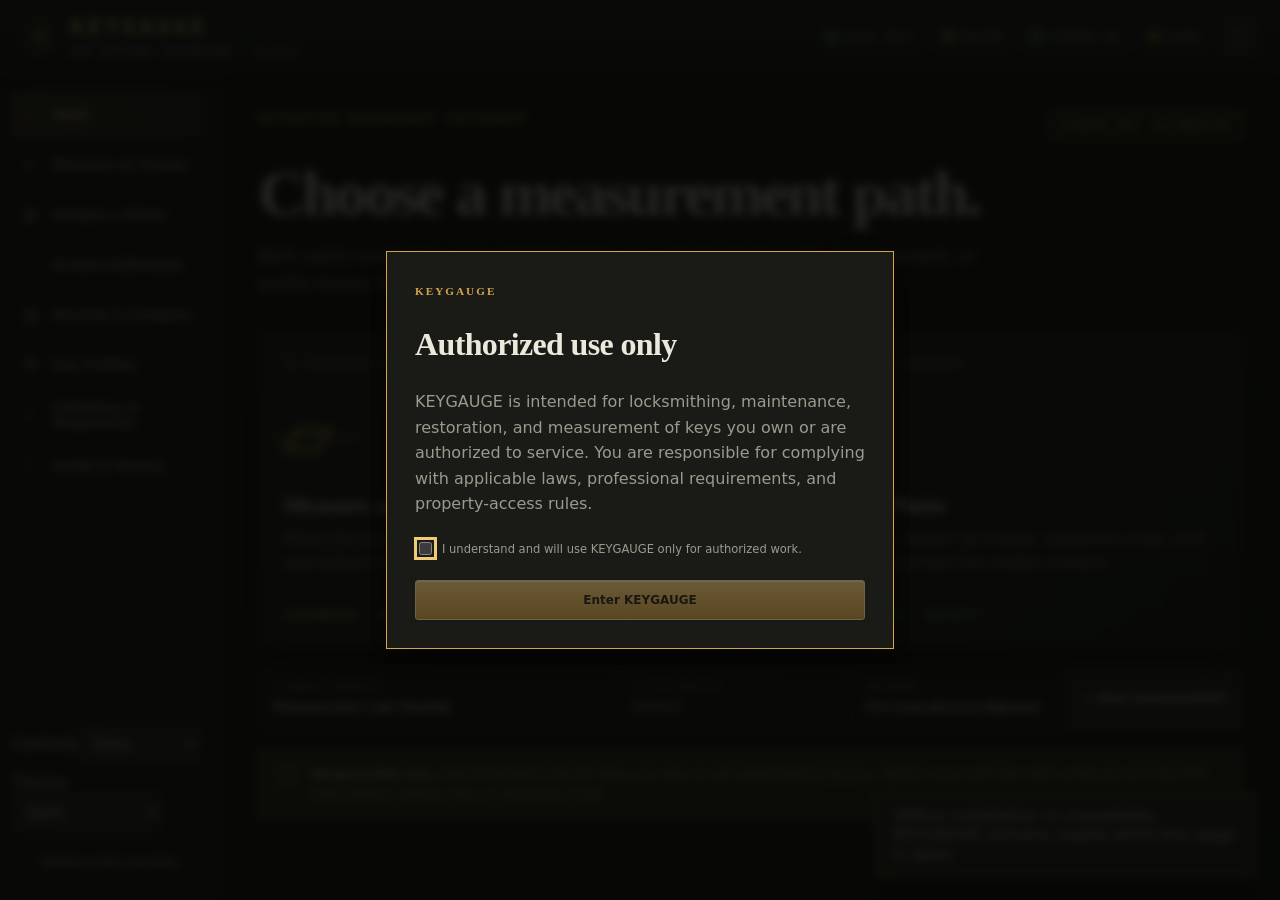
<file: index.html>
<!doctype html>
<html lang="en" data-theme="dark">
<head>
  <meta charset="utf-8">
  <meta name="viewport" content="width=device-width,initial-scale=1,viewport-fit=cover">
  <meta name="theme-color" content="#171815">
  <meta name="description" content="KEYGAUGE is a local-first screen and photo key bitting estimation instrument for authorized locksmithing work.">
  <meta http-equiv="Content-Security-Policy" content="default-src 'self'; img-src 'self' blob: data:; style-src 'self' 'unsafe-inline'; script-src 'self' 'sha256-08jVyhylsB6gFkxpXFRMogYlvplKGdqiu+n1TvbXjAw='; connect-src 'self'; worker-src 'self' blob:; media-src 'self' blob:; object-src 'none'; base-uri 'self'; form-action 'self'">
  <title>KEYGAUGE — Key Bitting Estimator</title>
  <script>window.__KEYGAUGE_BOOTED=false;(()=>{const{pathname}=window.location;const leaf=pathname.slice(pathname.lastIndexOf("/")+1);if(!pathname.endsWith("/")&&!leaf.includes(".")){const directoryUrl=new URL(window.location.href);directoryUrl.pathname+="/";window.location.replace(directoryUrl.href);}})();window.setTimeout(()=>{if(!window.__KEYGAUGE_BOOTED){const boot=document.getElementById("boot-error");if(boot)boot.hidden=false;}},1500);</script>
  <base href="./">
  <link rel="manifest" href="./manifest.webmanifest?v=1.9.3">
  <link rel="icon" href="./icon.svg" type="image/svg+xml">
  <link rel="stylesheet" href="./styles.css?v=1.9.3">
</head>
<body>
  <a class="skip-link" href="#workspace">Skip to workspace</a>
  <header class="instrument-header">
    <button class="mobile-menu icon-button" id="mobile-menu" aria-label="Open navigation" aria-controls="side-rail" aria-expanded="false">☰</button>
    <div class="brand-block">
      <div class="brand-mark" aria-hidden="true"><span></span><span></span><span></span></div>
      <div><strong>KEYGAUGE</strong><small>KEY BITTING ESTIMATOR · v1.9.3</small></div>
    </div>
    <div class="status-cluster">
      <span class="status-lamp safe"><i></i> LOCAL ONLY</span>
      <span class="status-lamp" id="connection-state"><i></i> ONLINE</span>
      <span class="status-lamp safe" id="storage-state"><i></i> STORAGE OK</span>
      <span class="status-lamp" id="autosave-state"><i></i> SAVED</span>
      <button class="icon-button" id="fullscreen-btn" title="Full-screen measurement" aria-label="Enter full screen">⛶</button>
    </div>
  </header>

  <div class="app-shell">
    <nav class="side-rail" id="side-rail" aria-label="KEYGAUGE sections">
      <button class="nav-item active" data-view="home"><span>⌂</span><b>Start</b></button>
      <button class="nav-item" data-view="screen"><span>▱</span><b>Measure on Screen</b></button>
      <button class="nav-item" data-view="photo"><span>◉</span><b>Analyze a Photo</b></button>
      <button class="nav-item" data-view="calibration"><span>↔</span><b>Screen Calibration</b></button>
      <button class="nav-item" data-view="records"><span>▤</span><b>Records & Compare</b></button>
      <button class="nav-item" data-view="profiles"><span>⌘</span><b>Key Profiles</b></button>
      <button class="nav-item" data-view="validation"><span>✓</span><b>Validation & Diagnostics</b></button>
      <button class="nav-item" data-view="help"><span>?</span><b>Guide & Privacy</b></button>
      <div class="rail-footer">
        <div class="field inline"><label for="mode-select">Controls</label><select id="mode-select"><option value="easy">Easy</option><option value="advanced">Advanced</option></select></div>
        <div class="field inline"><label for="theme-select">Theme</label><select id="theme-select"><option value="dark">Dark</option><option value="light">Light</option><option value="contrast">High contrast</option></select></div>
        <button class="subtle-button" id="restore-session">Restore last session</button>
      </div>
    </nav>

    <main id="workspace" class="workspace" tabindex="-1">
      <div class="system-banner storage-banner hidden" id="storage-warning" role="alert"><div><strong>LOCAL SAVE ATTENTION</strong><span id="storage-warning-text"></span></div><button class="secondary-button" id="storage-export-backup">Export project backup</button></div>
      <div class="system-banner update-banner hidden" id="update-banner" role="status"><div><strong>KEYGAUGE UPDATE READY</strong><span>A complete new offline version is available.</span></div><button class="primary-button" id="apply-update">Update and reload</button><button class="subtle-button" id="dismiss-update">Later</button></div>
      <div class="sr-only" id="view-announcer" role="status" aria-live="polite"></div>
      <section class="view active" id="view-home" aria-labelledby="home-title">
        <div class="eyebrow"><span>AUTHORIZED MEASUREMENT INSTRUMENT</span><span id="calibration-chip" class="chip warn">SCREEN NOT CALIBRATED</span></div>
        <h1 id="home-title">Choose a measurement path.</h1>
        <p class="lede">Both paths create the same editable bitting record. No photograph, measurement, or profile leaves this device.</p>
        <div class="entry-grid">
          <button class="entry-card brass" data-go="screen">
            <span class="entry-index">01 / PHYSICAL ALIGNMENT</span>
            <span class="entry-icon">▱<i></i></span>
            <strong>Measure on Screen</strong>
            <span>Place the physical key against a calibrated screen and adjust the cut guides.</span>
            <em>CALIBRATE → ALIGN → MEASURE <b>→</b></em>
          </button>
          <button class="entry-card green" data-go="photo">
            <span class="entry-index">02 / LOCAL IMAGE ANALYSIS</span>
            <span class="entry-icon">◉<i></i></span>
            <strong>Analyze a Photo</strong>
            <span>Photograph or import an image, establish scale, and estimate bitting from the visible contour.</span>
            <em>CAPTURE → SCALE → DETECT <b>→</b></em>
          </button>
        </div>
        <div class="home-readout">
          <div><small>CURRENT PROFILE</small><strong id="home-profile">Demonstration 5-pin Shoulder</strong></div>
          <div><small>ACTIVE RESULT</small><strong id="home-result">— — — — —</strong></div>
          <div><small>METHOD</small><strong id="home-method">Not measured</strong></div>
          <button class="secondary-button" id="new-measurement">＋ New measurement</button>
        </div>
        <div class="notice compact"><span>!</span><p><strong>Responsible use.</strong> Use KEYGAUGE only for keys you own or are authorized to service. Verify every estimate with professional locksmith tools before cutting a key or servicing a lock.</p></div>
      </section>

      <section class="view" id="view-calibration" aria-labelledby="cal-title">
        <div class="section-heading"><div><span class="kicker">SCREEN CALIBRATION</span><h2 id="cal-title">Establish physical scale</h2></div><span class="status-lamp" id="cal-status"><i></i> NOT CALIBRATED</span></div>
        <div class="two-column calibration-layout">
          <div class="panel controls-panel">
            <h3>1. Choose a reference</h3>
            <div class="segmented" role="group" aria-label="Calibration reference">
              <button class="active" data-calref="card">ID card</button><button data-calref="quarter">US quarter</button><button data-calref="custom">Custom</button>
            </div>
            <div class="field-row custom-cal hidden" id="custom-cal-fields">
              <label>Width <span><input id="custom-cal-width" type="number" value="50" min="5" step="0.01"> mm</span></label>
              <label>Height <span><input id="custom-cal-height" type="number" value="30" min="5" step="0.01"> mm</span></label>
            </div>
            <h3>2. Match the object</h3>
            <p>Place the object against the screen, then adjust width and height until the outline matches exactly.</p>
            <label class="range-field"><span>Horizontal size <output id="cal-width-output">324 px</output></span><input id="cal-width" type="range" min="100" max="900" value="324"></label>
            <label class="range-field"><span>Vertical size <output id="cal-height-output">204 px</output></span><input id="cal-height" type="range" min="80" max="600" value="204"></label>
            <div class="button-row"><button class="primary-button" id="save-calibration">Save calibration</button><button class="secondary-button" id="reset-calibration">Recalibrate</button></div>
            <div class="metric-grid">
              <div><small>HORIZONTAL SCALE</small><strong id="cal-x-factor">—</strong><span>mm / CSS px</span></div>
              <div><small>VERTICAL SCALE</small><strong id="cal-y-factor">—</strong><span>mm / CSS px</span></div>
              <div><small>CONFIDENCE</small><strong id="cal-confidence">Not set</strong></div>
              <div><small>DEVICE PIXEL RATIO</small><strong id="cal-dpr">—</strong></div>
            </div>
          </div>
          <div class="panel calibration-stage">
            <div class="engraved-label">PHYSICAL REFERENCE OUTLINE · PLACE OBJECT HERE</div>
            <div class="reference-outline card-shape" id="reference-outline"><span>85.60 × 53.98 mm</span></div>
            <div class="verification-ruler" id="verification-ruler"><span>0</span><i></i><i></i><i></i><i></i><i></i><i></i><i></i><i></i><i></i><span>10 mm</span></div>
            <p class="stage-help">Use full screen and browser zoom at 100%. Calibration remains an estimate affected by the reference object and visual matching.</p>
          </div>
        </div>
      </section>

      <section class="view measurement-view" id="view-screen" aria-labelledby="screen-title">
        <div class="section-heading"><div><span class="kicker">MEASURE ON SCREEN</span><h2 id="screen-title">Align the physical key</h2></div><div class="header-actions"><button class="secondary-button" data-go="calibration">Calibrate screen</button><button class="primary-button" id="save-screen-record">Save record</button></div></div>
        <div class="instructions-strip">
          <strong>To measure your key</strong><ol><li>Place the key on top of the screen.</li><li>Use the contour to align your key.</li><li>Adjust each cut’s depth until the guides match. It is easier if you look with one eye closed.</li></ol>
        </div>
        <div class="notice scratch"><span>!</span><p><strong>Protect the display.</strong> Use only light contact. Consider a thin transparent screen protector.</p></div>
        <div class="setup-bar">
          <label>Key-system profile<select class="profile-select"></select></label>
          <label>Orientation<select id="screen-orientation"><option value="ltr">Left to right</option><option value="rtl">Right to left</option></select></label>
          <label>Alignment<select id="screen-alignment"><option value="shoulder">Shoulder stop</option><option value="tip">Tip stop</option></select></label>
          <button class="toggle-button" id="lock-alignment" aria-pressed="false">◇ Alignment unlocked</button>
          <button class="secondary-button" id="reset-screen">Reset</button>
        </div>
        <div class="calibration-warning" id="screen-cal-warning">Screen geometry is uncalibrated. Results will be labeled uncalibrated. <button data-go="calibration">Calibrate now</button></div>
        <div class="measurement-grid">
          <div class="measurement-column">
            <div class="panel blade-stage" id="blade-stage">
              <div class="stage-toolbar"><span>TRUE-SCALE CONTOUR</span><label><input id="screen-high-contrast" type="checkbox"> High contrast</label><button id="screen-pan-left" aria-label="Pan left">←</button><button id="screen-pan-right" aria-label="Pan right">→</button></div>
              <svg id="blade-svg" role="img" aria-label="Calibrated key blade measurement contour"></svg>
              <div class="magnifier" id="screen-magnifier"><small>MAGNIFIED CUT</small><canvas width="240" height="120"></canvas></div>
            </div>
            <div class="advanced-only panel compact-controls">
              <label>Rotation <span><input id="screen-rotation" type="range" min="-8" max="8" step="0.1" value="0"><output>0.0°</output></span></label>
              <label>Horizontal offset <span><input id="screen-offset-x" type="range" min="-40" max="40" value="0"><output>0 px</output></span></label>
              <label>Vertical offset <span><input id="screen-offset-y" type="range" min="-40" max="40" value="0"><output>0 px</output></span></label>
              <label>Line thickness <span><input id="overlay-thickness" type="range" min="1" max="8" value="3"><output>3 px</output></span></label>
              <label>Overlay opacity <span><input id="overlay-opacity" type="range" min="20" max="100" value="90"><output>90%</output></span></label>
              <label>Overlay color <input id="overlay-color" type="color" value="#d9a84e"></label>
            </div>
            <div class="panel cut-controls"><div class="cut-controls-head"><h3>Cut-depth controls</h3><div><label class="check"><input id="snap-depths" type="checkbox" checked> Snap to valid depths</label><button class="subtle-button" id="all-cuts-down">All −</button><button class="subtle-button" id="all-cuts-up">All ＋</button><button class="subtle-button" id="reverse-bitting">Reverse order</button><button class="subtle-button" id="reset-cuts">Reset cuts</button></div></div><div id="cut-slider-list" class="cut-slider-list"></div></div>
          </div>
          <aside class="results-panel panel" id="screen-results"></aside>
        </div>
      </section>

      <section class="view measurement-view" id="view-photo" aria-labelledby="photo-title">
        <div class="section-heading"><div><span class="kicker">ANALYZE A PHOTO</span><h2 id="photo-title">Estimate from a visible contour</h2></div><span class="status-lamp safe"><i></i> LOCAL IMAGE PROCESSING</span></div>
        <div class="photo-workflow" aria-label="Photo analysis workflow"><span class="active">Capture</span><span>Scale</span><span>Correct</span><span>Align</span><span>Detect</span><span>Verify</span><span>Export</span></div>
        <div class="photo-instructions panel" id="photo-instructions">
          <div><h3>To photograph your key</h3><ol><li>Place the key on a flat, contrasting surface.</li><li>Place a ruler, reference card, or calibration marker beside it.</li><li>Keep the key and reference object in the same flat plane.</li><li>Position the camera directly above the key.</li><li>Make sure the complete blade, shoulder, and tip are visible.</li><li>Avoid shadows, glare, blur, and angled photographs.</li></ol></div>
          <div class="photo-actions"><button class="primary-button" id="take-photo">◉ Take Photo</button><button class="secondary-button" id="choose-photo">Choose Image</button><button class="secondary-button" id="print-marker">Print calibration marker</button><small>JPEG, PNG, or WebP · paste or drag and drop also supported</small></div>
          <input id="camera-input" type="file" accept="image/jpeg,image/png,image/webp" capture="environment" hidden>
          <input id="photo-input" type="file" accept="image/jpeg,image/png,image/webp" hidden>
        </div>
        <blockquote>Photo measurements are estimates. Perspective, shadows, wear, image resolution, and an inaccurate scale reference can affect the result. Verify the bitting with professional locksmith tools before cutting or servicing a lock.</blockquote>
        <div class="photo-workspace hidden" id="photo-workspace">
          <div class="photo-main">
            <div class="photo-toolbar panel">
              <button id="replace-photo">Replace</button><button id="rotate-left">↶ Rotate</button><button id="mirror-photo">⇋ Mirror</button><button id="crop-photo">Set blade crop</button><button id="apply-crop">Apply crop</button><button id="reset-crop">Reset crop</button><button id="full-photo">Full resolution</button><button id="restore-photo">Restore original</button>
              <label>Exposure <input id="photo-exposure" type="range" min="-80" max="80" value="0"></label>
              <label>Contrast <input id="photo-contrast" type="range" min="40" max="220" value="110"></label>
              <label>Edge visibility <input id="photo-edge" type="range" min="0" max="100" value="30"></label>
            </div>
            <div class="photo-canvas-wrap panel" id="photo-dropzone" tabindex="0" aria-label="Photo analysis canvas. Drop or paste an image here.">
              <canvas id="photo-canvas" tabindex="0" aria-label="Key photograph with editable measurement overlay. Select a handle with pointer, then use arrow keys for fine adjustment."></canvas>
              <div class="drop-message">Drop a key image here</div>
              <div class="inspection-loupe" id="inspection-loupe"><canvas width="220" height="160"></canvas><span>8× inspection</span></div>
            </div>
            <div class="geometry-strip panel" aria-live="polite"><div><small>COORDINATE SPACE</small><strong id="geometry-space">SOURCE</strong></div><div><small>ANALYSIS SIZE</small><strong id="geometry-size">—</strong></div><div><small>POINTER — ANALYSIS</small><strong id="analysis-coordinate">—</strong></div><div><small>POINTER — SOURCE</small><strong id="source-coordinate">—</strong></div><div><small>PHYSICAL</small><strong id="physical-coordinate">UNCALIBRATED</strong></div></div>
            <div class="layer-toggles panel"><label><input type="checkbox" id="layer-photo" checked> Photograph</label><label><input type="checkbox" id="layer-mask"> Blade mask</label><label><input type="checkbox" id="layer-top-edge" checked> Top edge</label><label><input type="checkbox" id="layer-bottom-edge" checked> Bottom edge</label><label><input type="checkbox" id="layer-edge" checked> Cut points</label><label><input type="checkbox" id="layer-reconstruction" checked> Reconstructed contour</label><label>Color <input id="photo-overlay-color" type="color" value="#75f0b1"></label><label>Thickness <input id="photo-overlay-width" type="range" min="1" max="8" value="3"></label><label>Opacity <input id="photo-overlay-opacity" type="range" min="10" max="100" value="90"></label></div>
          </div>
          <aside class="photo-side">
            <div class="panel photo-step" data-photo-step="scale">
              <span class="step-number">01</span><h3>Scale reference</h3>
              <label>Reference<select id="photo-scale-method"><option value="card">ID card width — 85.60 mm</option><option value="quarter">US quarter — 24.26 mm</option><option value="ruler">Visible metric ruler</option><option value="marker">KEYGAUGE marker — 100 mm</option><option value="custom">Custom dimension</option><option value="profile">Known profile dimension (lower confidence)</option></select></label>
              <label>Known distance <span><input id="photo-known-distance" type="number" value="85.60" min="1" step="0.01"> mm</span></label>
              <p>Drag the two round scale points over the known distance.</p>
              <div class="readout"><small>IMAGE SCALE</small><strong id="photo-ppm">Uncalibrated</strong><span id="photo-scale-quality">Set both points</span></div>
              <button class="secondary-button wide" id="set-scale">Accept image scale</button>
            </div>
            <div class="panel photo-step" data-photo-step="correct">
              <span class="step-number">02</span><h3>Perspective & rotation</h3>
              <p>Place the four square handles around the reference object.</p>
              <div class="button-row"><button class="secondary-button" id="detect-marker">Detect marker</button><button class="secondary-button" id="apply-correction">Accept correction</button><button class="subtle-button" id="reject-correction">Reject</button></div>
              <label>Horizontal scale <input id="perspective-x" type="range" min="70" max="130" value="100"></label>
              <label>Vertical scale <input id="perspective-y" type="range" min="70" max="130" value="100"></label>
              <label>Keystone <input id="perspective-skew" type="range" min="-20" max="20" value="0"></label>
              <div class="correction-progress hidden" id="correction-progress"><label for="correction-meter">RECTIFYING LOCALLY</label><progress id="correction-meter" max="100" value="0"></progress><output id="correction-output">0%</output></div>
              <div class="perspective-previews"><figure><canvas id="source-preview" width="180" height="110"></canvas><figcaption>Original geometry</figcaption></figure><figure><canvas id="corrected-preview" width="180" height="110"></canvas><figcaption>Corrected geometry</figcaption></figure></div>
              <div class="readout marker-readout" id="marker-readout"><small>MARKER DETECTION</small><strong>Not run</strong><span>Use Detect marker for a local corner-target search.</span></div>
              <div class="marker-corners" id="marker-corners" aria-label="Marker corner confidence"></div>
              <div class="readout geometry-quality"><small>CORRECTION RESIDUAL</small><strong id="correction-residual">Not applied</strong><span id="correction-detail">Four-corner projective transform</span></div>
              <div class="readout preflight-readout"><small>IMAGE QUALITY PREFLIGHT</small><strong id="preflight-verdict">Not checked</strong><span id="preflight-detail">Load an image or run the preflight.</span></div>
              <button class="subtle-button wide" id="run-preflight">Re-run image preflight</button>
              <div class="quality-list" id="photo-quality-list"></div>
            </div>
            <div class="panel photo-step" data-photo-step="align">
              <span class="step-number">03</span><h3>Align & detect</h3>
              <label>Key profile<select class="profile-select"></select></label>
              <label>Reference<select id="photo-alignment"><option value="shoulder">Shoulder</option><option value="tip">Tip</option></select></label>
              <label>Segmentation polarity<select id="segmentation-polarity"><option value="auto">Auto — light or dark key</option><option value="dark">Dark key on light surface</option><option value="light">Light key on dark surface</option></select></label>
              <label>Sensitivity <input id="segmentation-sensitivity" type="range" min="-60" max="60" value="0"></label>
              <label>Mask cleanup <input id="segmentation-cleanup" type="range" min="0" max="3" value="1"></label>
              <button class="secondary-button wide" id="segment-blade">Segment blade</button>
              <div class="readout" id="segmentation-readout"><small>BLADE SEGMENTATION</small><strong>Not run</strong><span>Choose polarity or Auto, then segment the blade.</span></div>
              <label>Bitted edge<select id="photo-edge-side"><option value="top">Top edge</option><option value="bottom">Opposite / bottom edge</option><option value="both">Both edges — double-sided</option></select></label>
              <div class="button-row"><button class="primary-button" id="detect-contour">Detect selected edge</button><button class="secondary-button" id="detect-both">Analyze both</button></div>
              <button class="subtle-button wide" id="reverse-photo">Reverse bitting order</button>
              <div class="grid-nudges" aria-label="Measurement grid adjustments"><button data-grid-dx="-1" aria-label="Move measurement grid left">←</button><button data-grid-dy="-1" aria-label="Move measurement grid up">↑</button><button data-grid-dy="1" aria-label="Move measurement grid down">↓</button><button data-grid-dx="1" aria-label="Move measurement grid right">→</button><button data-grid-rotate="-0.25" aria-label="Rotate measurement grid counterclockwise">↶ 0.25°</button><button data-grid-rotate="0.25" aria-label="Rotate measurement grid clockwise">↷ 0.25°</button></div>
              <p>Drag the diamond reference, baseline ends, or any cut point to correct the estimate. Alignment changes are recalculated without discarding prior cut values.</p>
              <div class="button-row"><button class="subtle-button" id="photo-undo">↶ Undo</button><button class="subtle-button" id="photo-redo">↷ Redo</button></div>
            </div>
          </aside>
        </div>
        <div class="photo-results hidden" id="photo-results-wrap">
          <div class="panel" id="photo-results"></div>
          <div class="panel"><div class="cut-controls-head"><h3>Verify every cut</h3><span>Automatic detection is an editable starting point.</span></div><div class="verification-strip" id="verification-strip"><div><small>VERIFICATION</small><strong id="verification-percent">0%</strong></div><progress id="verification-progress" max="100" value="0"></progress><span id="verification-detail">No cuts reviewed</span><button class="subtle-button" id="accept-readable">Accept readable</button><button class="subtle-button" id="reset-verification">Reset review</button></div><div class="verification-controls"><label class="check"><input type="checkbox" id="protect-accepted" checked> Protect accepted cuts from accidental edits</label><label class="check"><input type="checkbox" id="ack-verification-warnings"> I reviewed and acknowledge unresolved warnings</label><label>Verification session note<input id="verification-session-note" maxlength="240" placeholder="Optional note about this review session"></label><button class="primary-button" id="finalize-verification">Finalize verification</button><button class="subtle-button" id="reopen-verification" disabled>Reopen</button></div><ul class="verification-readiness" id="verification-readiness"><li>Complete a photo analysis to evaluate readiness.</li></ul><div id="photo-cut-table" class="table-wrap"></div><details class="verification-log-panel"><summary>Decision history · <span id="verification-log-count">0 events</span></summary><div class="verification-log" id="verification-log"></div></details><div class="button-row"><button class="primary-button" id="save-photo-record">Save photo-derived record</button><button class="secondary-button" id="compare-methods">Compare with on-screen result</button><button class="secondary-button" id="export-sanitized-image">Export sanitized blade image</button><label class="check"><input type="checkbox" id="delete-photo-after" checked> Delete Photo After Measurement</label><button class="danger-button" id="delete-photo">Permanently delete photo</button></div><p class="privacy-caption">Sanitized image export requires an accepted blade crop, re-encodes pixels as Portable Network Graphics (PNG), and excludes Exchangeable Image File Format (EXIF) metadata.</p></div>
        </div>
        <div class="panel method-comparison hidden" id="method-comparison"><div class="cut-controls-head"><div><span class="kicker">METHOD COMPARISON</span><h3>Photo analysis versus on-screen measurement</h3></div><button class="subtle-button" id="close-method-comparison">Close</button></div><div id="method-comparison-summary"></div><div class="table-wrap" id="method-comparison-table"></div><div class="button-row"><button class="primary-button" id="save-combined-record">Save confidence-weighted combined record</button></div></div>
      </section>

      <section class="view" id="view-records" aria-labelledby="records-title">
        <div class="section-heading"><div><span class="kicker">LOCAL RECORDS</span><h2 id="records-title">Review and compare measurements</h2></div><div class="header-actions"><button class="secondary-button" id="export-project">Export project JSON</button><button class="secondary-button" id="import-project">Import project</button><input type="file" id="import-project-file" accept="application/json" hidden></div></div>
        <div class="panel record-editor"><div class="record-editor-head"><div><span class="kicker">EDITABLE RECORD</span><h3>Current measurement record</h3></div><span class="status-lamp safe" id="record-editor-state"><i></i> EDITOR SAVED</span></div><label>Record name<input id="record-name" value="Untitled key measurement"></label><label>Measurement method<select id="record-method"><option value="screen">On-screen physical alignment</option><option value="photo">Photo analysis</option><option value="combined">Combination of both methods</option><option value="manual">Manual entry</option></select></label><label>Manual bitting<input id="manual-bitting" placeholder="Example: 3-2-4-1-5"></label><label>Asset or job reference<input id="record-reference" placeholder="Optional local reference"></label><label>Anonymized identifier<input id="record-anonymous-id" placeholder="Example: ASSET-014"></label><label>Tags<input id="record-tags" placeholder="inspection, training, revisit"></label><label class="notes-field">Notes<textarea id="record-notes" rows="2" placeholder="Measurement notes; avoid addresses or access-control details."></textarea></label><button class="primary-button" id="manual-save">Save current record</button></div>
        <div class="panel records-workbench"><div class="cut-controls-head"><div><span class="kicker">RECORD WORKBENCH</span><h3>Find, organize, compare, and restore</h3></div><span id="record-count" class="status-lamp"><i></i> 0 RECORDS</span></div><div class="record-filters"><label>Search<input id="record-search" type="search" placeholder="Name, bitting, profile, tag, or reference"></label><label>Method<select id="record-filter-method"><option value="all">All methods</option><option value="photo">Photo analysis</option><option value="screen">On-screen</option><option value="combination">Combined</option><option value="manual">Manual</option></select></label><label>Verification<select id="record-filter-status"><option value="all">All states</option><option value="finalized">Finalized</option><option value="draft">Draft / other</option></select></label><label>Required tags<input id="record-filter-tags" placeholder="Comma-separated"></label><label>Sort<select id="record-sort"><option value="updated-desc">Newest updated</option><option value="updated-asc">Oldest updated</option><option value="name-asc">Name A–Z</option><option value="name-desc">Name Z–A</option><option value="profile-asc">Profile A–Z</option></select></label></div><div class="saved-view-bar"><label>Saved view<select id="saved-view-select"><option value="">Current filters</option></select></label><button class="secondary-button" id="save-record-view">Save view</button><button class="subtle-button" id="delete-record-view">Delete view</button><button class="secondary-button" id="export-records-archive">Archive records</button><button class="secondary-button" id="import-records-archive">Restore archive</button><input id="records-archive-file" type="file" accept="application/json" hidden></div><div id="records-list" class="records-list"></div></div>
        <div class="panel"><div class="cut-controls-head"><div><span class="kicker">MULTI-RECORD COMPARISON</span><h3>Compare two or more measurements</h3></div><span class="selection-count" id="compare-selection-count" aria-live="polite">0 selected</span></div><p class="privacy-caption">Select records with the checkboxes in the workbench or with the list below. Comparisons require the same key-system profile.</p><div class="table-actions"><label class="compare-picker">Measurements<select id="compare-records" multiple size="5" aria-label="Select two or more records to compare"></select></label><button class="secondary-button" id="run-compare">Compare selected</button><button class="secondary-button" id="clear-comparison">Clear selection</button><button class="secondary-button" id="export-csv">Export selected CSV</button><button class="secondary-button" id="copy-bitting">Copy first bitting</button></div><div id="comparison-output" aria-live="polite"></div></div>
        <div class="panel report-builder" id="report-builder"><div class="cut-controls-head"><div><span class="kicker">PROFESSIONAL REPORT</span><h3>Measurement evidence and verification history</h3></div><span class="status-lamp safe"><i></i> PHOTO EXCLUDED</span></div><div class="report-controls"><label>Record<select id="report-record"></select></label><button class="secondary-button" id="preview-report">Refresh preview</button><button class="secondary-button" id="download-report">Download standalone report</button><button class="primary-button" id="print-report">Print / Save PDF</button></div><p class="privacy-caption">Reports distinguish drafts from finalized verification, preserve decision reasons and notes, and include calibration, perspective, confidence, ambiguity, unreadable-position, and profile-rule evidence. Source photographs are excluded.</p><div class="report-preview" id="report-preview"><p class="lede">Save a measurement record to generate a report.</p></div></div>
        <div class="panel worksheet-builder"><div class="cut-controls-head"><div><span class="kicker">PRINTABLE WORKSHEETS</span><h3>Field forms and scale checks</h3></div><span class="status-lamp"><i></i> PRINT AT 100%</span></div><div class="worksheet-options"><label class="check"><input type="checkbox" value="calibration" checked> Screen calibration worksheet</label><label class="check"><input type="checkbox" value="photo" checked> Photo checklist</label><label class="check"><input type="checkbox" value="measurement" checked> Blank bitting form</label><label class="check"><input type="checkbox" value="rulers" checked> Verification rulers</label></div><div class="button-row"><button class="secondary-button" id="download-worksheets">Download worksheets</button><button class="primary-button" id="print-worksheets">Print worksheets</button><button class="secondary-button" id="worksheet-marker">Open calibration marker</button></div><p class="privacy-caption">Print at 100 percent with page fitting disabled. Verify every printed dimension before relying on a worksheet or ruler.</p></div>
        <div class="panel recovery-builder"><div class="cut-controls-head"><div><span class="kicker">RECOVERY CHECKPOINTS</span><h3>Compact local project restore points</h3></div><div class="button-row"><button class="secondary-button" id="create-recovery-point">Create checkpoint</button><button class="danger-button" id="clear-recovery-points">Delete all checkpoints</button></div></div><p class="privacy-caption">KEYGAUGE keeps up to five deduplicated checkpoints within a storage budget. Each checkpoint retains the current record state and the three most recent record revisions.</p><div id="recovery-list" class="recovery-list"></div></div>
      </section>

      <section class="view" id="view-profiles" aria-labelledby="profiles-title">
        <div class="section-heading"><div><span class="kicker">KEY-SYSTEM PROFILES</span><h2 id="profiles-title">Profile dimensions and rules</h2></div><div class="header-actions"><button class="secondary-button" id="export-profiles">Export profiles</button><button class="secondary-button" id="import-profiles">Import profiles</button><input type="file" id="import-profiles-file" accept="application/json" hidden><button class="primary-button" id="duplicate-profile">Duplicate selected</button></div></div>
        <div class="notice"><span>i</span><p>Bundled profiles are explicitly <strong>demonstration data</strong> and are not manufacturer specifications. Enter verified dimensions from an authorized source before professional use.</p></div>
        <div class="profile-layout"><div class="panel" id="profile-list"></div><form class="panel profile-form" id="profile-form"><div class="form-grid"><label>Profile name<input name="name" required></label><label>Manufacturer<input name="manufacturer"></label><label>Compatible blanks<input name="blanks"></label><label>Cut positions<input name="cutCount" type="number" min="1" max="14"></label><label>First-cut distance (mm)<input name="firstCut" type="number" step="0.01"></label><label>Spacing (mm)<input name="spacing" type="number" step="0.01"></label><label>Stop method<select name="stop"><option value="shoulder">Shoulder</option><option value="tip">Tip</option></select></label><label>Tolerance (mm)<input name="tolerance" type="number" step="0.01"></label><label>Depth map (code:mm, one per line)<textarea name="depthText" rows="6"></textarea></label><label>Revision date<input name="revision" type="date"></label><label class="span-2">Profile source<input name="source" placeholder="Document, gauge, or other authorized source"></label><label class="span-2">Notes<textarea name="notes" rows="3"></textarea></label></div><div class="button-row"><button class="primary-button" type="submit">Save profile</button><button class="secondary-button" type="button" id="new-profile">New custom profile</button></div></form></div>
      </section>

      <section class="view" id="view-validation" aria-labelledby="validation-title">
        <div class="section-heading"><div><span class="kicker">RELEASE VALIDATION</span><h2 id="validation-title">Validate this browser and installation</h2></div><span class="status-lamp" id="validation-status"><i></i> NOT RUN</span></div>
        <div class="notice"><span>i</span><p><strong>Local synthetic checks.</strong> This workbench validates deterministic scale, perspective, coordinate, depth-code, privacy, and browser-capability behavior without reading saved records or photographs. It does not certify real-world bitting accuracy.</p></div>
        <div class="validation-actions"><button class="primary-button" id="run-validation">Run local validation</button><button class="secondary-button" id="run-performance">Run performance check</button><button class="secondary-button" id="download-diagnostics">Download privacy-safe diagnostics</button><button class="secondary-button" id="open-validation-sheet">Open print verification sheet</button></div>
        <div class="validation-summary" aria-live="polite">
          <div><small>GOLDEN CHECKS</small><strong id="validation-checks">—</strong></div>
          <div><small>BROWSER CAPABILITIES</small><strong id="validation-browser">—</strong></div>
          <div><small>PERFORMANCE</small><strong id="validation-performance">—</strong></div>
          <div><small>PRIVACY SCRUB</small><strong id="validation-privacy">—</strong></div>
        </div>
        <div class="validation-grid">
          <article class="panel"><div class="cut-controls-head"><div><span class="kicker">DETERMINISTIC CORPUS</span><h3>Measurement checks</h3></div></div><div id="validation-results" class="validation-list"><p>Run local validation to check the bundled golden fixture.</p></div></article>
          <article class="panel"><div class="cut-controls-head"><div><span class="kicker">CURRENT BROWSER</span><h3>Capability checks</h3></div></div><div id="capability-results" class="validation-list"><p>Capabilities are evaluated without requesting camera permission.</p></div></article>
          <article class="panel"><div class="cut-controls-head"><div><span class="kicker">SYNTHETIC RASTER</span><h3>Performance check</h3></div></div><div id="performance-results" class="validation-list"><p>No performance check has run.</p></div></article>
          <article class="panel"><div class="cut-controls-head"><div><span class="kicker">DATA BOUNDARY</span><h3>Privacy check</h3></div></div><div id="privacy-results" class="validation-list"><p>No record or photo content is inspected by this workbench.</p></div></article>
        </div>
        <div class="panel validation-guidance"><h3>Release evidence and known limits</h3><p>Use the print sheet at 100 percent with page fitting disabled, then verify its dimensions with a physical ruler. Camera behavior, offline installation, printing, touch input, and real photographs still require manual testing on the target device.</p><div class="button-row"><a class="secondary-button" href="VALIDATION.md" target="_blank" rel="noopener">Validation protocol</a><a class="secondary-button" href="SECURITY.md" target="_blank" rel="noopener">Security boundary</a><a class="secondary-button" href="SUPPORTED-BROWSERS.md" target="_blank" rel="noopener">Browser matrix</a></div></div>
        <section class="panel field-validation-lab" aria-labelledby="field-validation-title">
          <div class="cut-controls-head"><div><span class="kicker">FIELD VALIDATION LAB</span><h3 id="field-validation-title">Compare a saved measurement with professional-tool ground truth</h3></div><span class="status-lamp" id="field-validation-status"><i></i> NO STUDY</span></div>
          <div class="notice"><span>!</span><p><strong>Characterization, not certification.</strong> Reference values are user supplied. A passing study describes only its recorded key, equipment, profile, operator, and conditions; it does not certify future measurements or fitness for cutting a key.</p></div>
          <div class="photo-workflow field-workflow"><b>RECORD</b><b>GROUND TRUTH</b><b>CRITERIA</b><b>ANALYZE</b><b>REVIEW</b><b>REPORT</b></div>
          <div class="validation-summary field-program-summary" aria-live="polite"><div><small>SAVED STUDIES</small><strong id="field-study-count">0</strong></div><div><small>MEETS CRITERIA</small><strong id="field-pass-rate">—</strong></div><div><small>MEAN ABS. ERROR</small><strong id="field-mean-error">—</strong></div><div><small>WORST ERROR</small><strong id="field-max-error">—</strong></div></div>
          <div class="field-validation-grid">
            <form class="field-study-form" id="field-study-form">
              <div class="form-grid">
                <label>Study name<input id="field-study-name" required value="Field validation"></label><label>Campaign / repeatability group<input id="field-study-campaign" required value="Campaign 1"></label>
                <label class="span-2">Saved measurement record<select id="field-study-record" required></select></label>
                <label>Reference source<select id="field-reference-source"><option>Professional key gauge</option><option>Calibrated depth micrometer</option><option>Authorized code source</option><option>Other professional tool</option></select></label><label>Instrument / source identifier<input id="field-reference-instrument" required placeholder="Anonymized gauge ID or document revision"></label>
                <label>Reference calibration date<input id="field-reference-calibration-date" type="date"></label><label>Reviewer<input id="field-study-reviewer" placeholder="Name or initials"></label>
                <label class="span-2">Professional-tool bitting<input id="field-reference-bitting" required placeholder="Example: 2-4-3-1-5"></label>
                <label class="span-2">Professional-tool depths (mm)<textarea id="field-reference-depths" required rows="3" placeholder="Example: 0.640, 1.280, 0.960, 0.320, 1.600"></textarea></label>
                <label>Per-cut tolerance (mm)<input id="field-depth-tolerance" type="number" min="0" step="0.001" value="0.150"></label><label>Maximum RMS error (mm)<input id="field-max-rms" type="number" min="0" step="0.001" value="0.150"></label>
                <label>Minimum code agreement (%)<input id="field-min-code-agreement" type="number" min="0" max="100" step="0.1" value="100"></label><label>Disposition<select id="field-study-disposition"><option value="draft">Draft</option><option value="reviewed">Reviewed</option><option value="accepted">Accepted</option><option value="rejected">Rejected</option></select></label>
                <label class="check span-2"><input id="field-require-readable" type="checkbox" checked> Require every cut to be readable</label><label class="check span-2"><input id="field-require-finalized" type="checkbox" checked> Require finalized verification for photo records</label><label class="check span-2"><input id="field-require-profile" type="checkbox"> Require a verified profile source</label>
                <label class="span-2">Study notes<textarea id="field-study-notes" rows="3" placeholder="Fixture, operator, lighting, device, repeated-run, and anomaly notes"></textarea></label>
              </div>
              <div class="button-row"><button class="primary-button" id="analyze-field-study" type="button">Analyze comparison</button><button class="secondary-button" id="save-field-study" type="button">Save study</button><button class="subtle-button" id="new-field-study" type="button">New study</button></div>
            </form>
            <div><div id="field-validation-preview" class="field-validation-preview"><p class="lede">Choose a saved record, enter professional-tool reference values, then analyze.</p></div><div class="button-row"><button class="secondary-button" id="download-field-report" disabled>Download report</button><button class="secondary-button" id="print-field-report" disabled>Print report</button></div></div>
          </div>
          <div class="field-study-archive"><div><span class="kicker">PORTABLE EVIDENCE</span><h3>Saved field studies</h3></div><div class="button-row"><button class="secondary-button" id="export-validation-studies">Export archive</button><button class="secondary-button" id="import-validation-studies">Import archive</button><input id="validation-studies-file" type="file" accept="application/json,.json" hidden><button class="secondary-button" id="export-validation-csv">Export CSV</button></div></div>
          <div id="validation-program-summary" class="repeatability-summary"></div>
          <div id="field-study-list" class="field-study-list"><p class="lede">No field validation studies have been saved.</p></div>
        </section>
      </section>

      <section class="view" id="view-help" aria-labelledby="help-title">
        <div class="section-heading"><div><span class="kicker">GUIDE, LIMITATIONS & PRIVACY</span><h2 id="help-title">Use KEYGAUGE responsibly</h2></div><div class="header-actions"><a class="secondary-button" href="CHANGELOG.md" download>Batch 9 changelog</a><a class="secondary-button" href="README.md" download>Download README</a></div></div>
        <div class="help-grid">
          <article class="panel"><h3>Screen method</h3><p>Calibrate in full screen at 100% browser zoom, select a verified profile, align the shoulder or tip, and adjust each cut. A browser cannot infer true physical size from resolution alone.</p></article>
          <article class="panel"><h3>Photo method</h3><p>Keep the scale reference in the same plane as the key. Correct perspective, then verify the baseline, reference, and every cut. Unscaled photos remain explicitly uncalibrated.</p></article>
          <article class="panel"><h3>Private by design</h3><p>Processing, autosave, profiles, and records remain in this browser. There is no telemetry, analytics, advertising, remote image analysis, or account.</p></article>
          <article class="panel"><h3>Professional verification</h3><p>KEYGAUGE is a visual measurement and documentation aid. Wear, parallax, display calibration, image blur, and unverified profile data can all affect estimates.</p></article>
        </div>
        <div class="panel storage-dashboard"><div class="cut-controls-head"><div><span class="kicker">LOCAL STORAGE HEALTH</span><h3>Data durability and offline readiness</h3></div></div><div class="storage-metrics"><div><small>PROJECT PAYLOAD</small><strong id="storage-project-size">Calculating…</strong></div><div><small>BROWSER STORAGE</small><strong id="storage-browser-usage">Calculating…</strong></div><div><small>RETENTION POLICY</small><strong id="storage-persistence">Checking…</strong></div></div><p>All records remain device-local. Export project backups regularly; clearing browser site data can permanently remove local records.</p><div class="button-row"><button class="secondary-button" id="request-persistent-storage">Request storage protection</button><button class="secondary-button hidden" id="install-app">Install KEYGAUGE</button></div></div>
        <div class="panel data-controls"><div><h3>Local data controls</h3><p id="photo-storage-status">No photograph is currently stored locally.</p><p>Fresh Start permanently removes the project, previous-session copy, recovery checkpoints, calibration, profiles, settings, and authorization acknowledgment. It does not retain a hidden recovery copy.</p></div><button class="secondary-button" id="download-static">Download static app</button><button class="danger-button" id="fresh-start">Fresh start — permanently clear local data</button></div>
      </section>
    </main>
  </div>

  <dialog id="responsible-dialog" aria-labelledby="responsible-title">
    <form method="dialog" class="dialog-card">
      <span class="dialog-mark">KEYGAUGE</span>
      <h2 id="responsible-title">Authorized use only</h2>
      <p>KEYGAUGE is intended for locksmithing, maintenance, restoration, and measurement of keys you own or are authorized to service. You are responsible for complying with applicable laws, professional requirements, and property-access rules.</p>
      <label class="check"><input type="checkbox" id="ack-check"> I understand and will use KEYGAUGE only for authorized work.</label>
      <button class="primary-button" id="ack-button" value="accept" disabled>Enter KEYGAUGE</button>
    </form>
  </dialog>

  <dialog id="saved-view-dialog" aria-labelledby="saved-view-title">
    <form method="dialog" class="dialog-card compact-dialog" id="saved-view-form">
      <span class="dialog-mark">RECORD WORKBENCH</span>
      <h2 id="saved-view-title">Save current view</h2>
      <label>View name<input id="saved-view-name" maxlength="80" required autocomplete="off"></label>
      <div class="button-row"><button class="primary-button" value="save" type="submit">Save view</button><button class="secondary-button" id="cancel-saved-view" value="cancel" type="button">Cancel</button></div>
    </form>
  </dialog>

  <div class="toast" id="toast" role="status" aria-live="polite"></div>
  <div class="sr-only" id="app-announcer" role="status" aria-live="polite" aria-atomic="true"></div>
  <div class="boot-error" id="boot-error" role="alert" hidden>
    <strong>KEYGAUGE could not start.</strong>
    <span>Confirm that every file from the static package was uploaded to this folder, then refresh the page. The application module must be served as JavaScript.</span>
  </div>
  <script type="module" src="./app.js?v=1.9.3"></script>
</body>
</html>
</file>
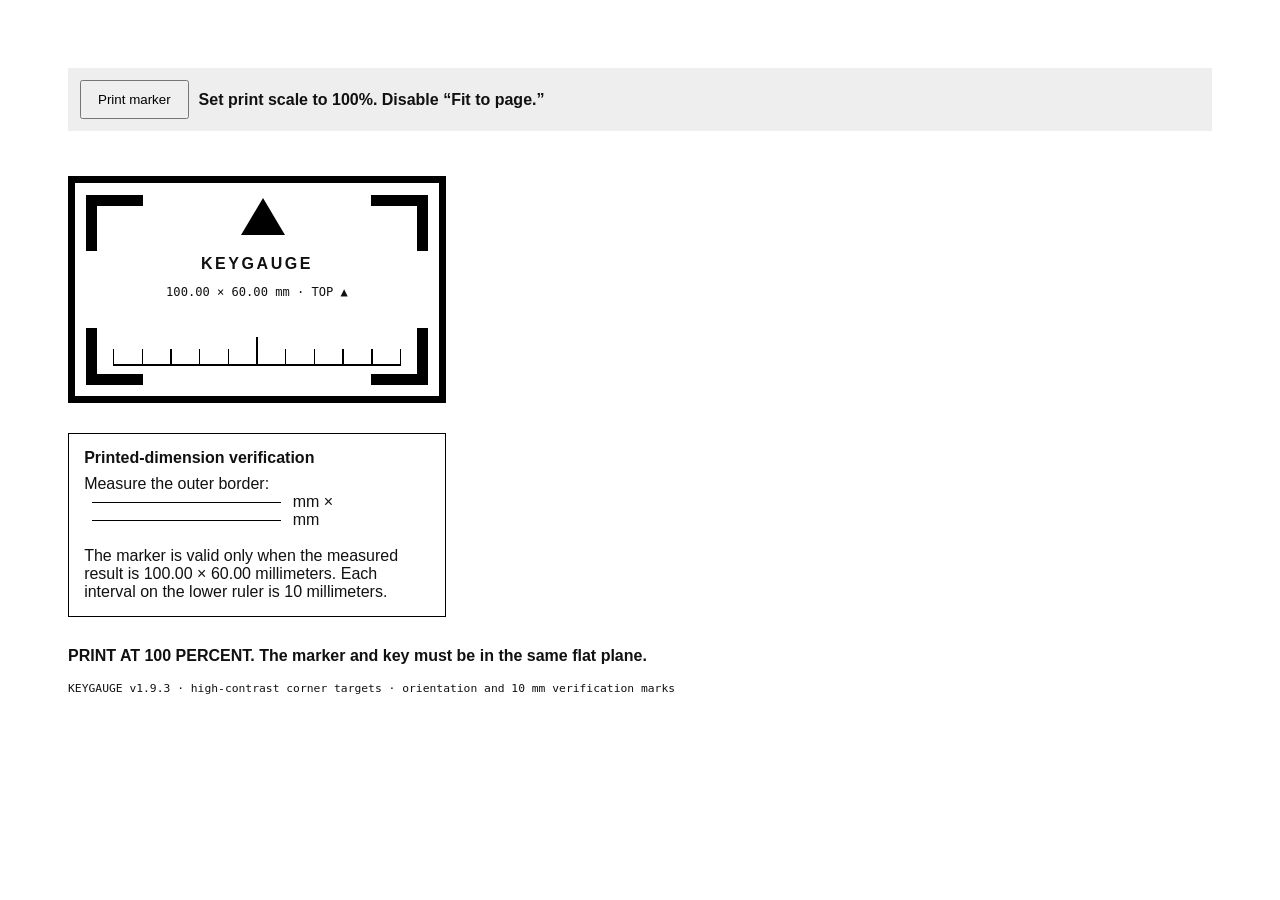
<file: marker.html>
<!doctype html>
<html lang="en">
<head>
  <meta charset="utf-8">
  <meta name="viewport" content="width=device-width,initial-scale=1">
  <title>KEYGAUGE Calibration Marker</title>
  <style>
    *{box-sizing:border-box}body{font-family:Arial,sans-serif;margin:18mm;color:#111}.controls{display:flex;gap:10px;align-items:center;margin-bottom:12mm;padding:12px;background:#eee}.controls button{padding:10px 16px}.marker{position:relative;width:100mm;height:60mm;border:2mm solid #000;background:#fff;overflow:hidden}.corner{position:absolute;width:15mm;height:15mm;border:3mm solid #000}.tl{left:3mm;top:3mm;border-right:0;border-bottom:0}.tr{right:3mm;top:3mm;border-left:0;border-bottom:0}.bl{left:3mm;bottom:3mm;border-right:0;border-top:0}.br{right:3mm;bottom:3mm;border-left:0;border-top:0}.orientation{position:absolute;left:44mm;top:4mm;width:0;height:0;border-left:6mm solid transparent;border-right:6mm solid transparent;border-bottom:10mm solid #000}.label{position:absolute;inset:19mm 0 auto;text-align:center;font-weight:900;letter-spacing:.16em}.sub{position:absolute;inset:27mm 0 auto;text-align:center;font:3.2mm monospace}.ruler{position:absolute;left:10mm;right:10mm;bottom:8mm;height:10mm;border-bottom:.6mm solid #000;display:flex;justify-content:space-between;align-items:end}.ruler i{width:.4mm;height:4mm;background:#000}.ruler i:nth-child(6){height:7mm}.verify{width:100mm;margin-top:8mm;border:1px solid #000;padding:4mm}.verify strong{display:block;margin-bottom:2mm}.line{display:inline-block;width:50mm;border-top:.5mm solid #000;vertical-align:middle;margin:0 2mm}.warning{font-weight:bold;margin-top:8mm}.meta{font:3mm monospace;margin-top:3mm}@media print{body{margin:15mm}.controls{display:none}@page{size:auto;margin:15mm}}
  </style>
</head>
<body>
  <div class="controls"><button onclick="window.print()">Print marker</button><strong>Set print scale to 100%. Disable “Fit to page.”</strong></div>
  <div class="marker" aria-label="100 by 60 millimeter KEYGAUGE calibration marker">
    <span class="corner tl"></span><span class="corner tr"></span><span class="corner bl"></span><span class="corner br"></span>
    <span class="orientation"></span><div class="label">KEYGAUGE</div><div class="sub">100.00 × 60.00 mm · TOP ▲</div>
    <div class="ruler"><i></i><i></i><i></i><i></i><i></i><i></i><i></i><i></i><i></i><i></i><i></i></div>
  </div>
  <div class="verify"><strong>Printed-dimension verification</strong>Measure the outer border: <span class="line"></span> mm × <span class="line"></span> mm<br><br>The marker is valid only when the measured result is 100.00 × 60.00 millimeters. Each interval on the lower ruler is 10 millimeters.</div>
  <p class="warning">PRINT AT 100 PERCENT. The marker and key must be in the same flat plane.</p>
  <p class="meta">KEYGAUGE v1.9.3 · high-contrast corner targets · orientation and 10 mm verification marks</p>
</body>
</html>
</file>
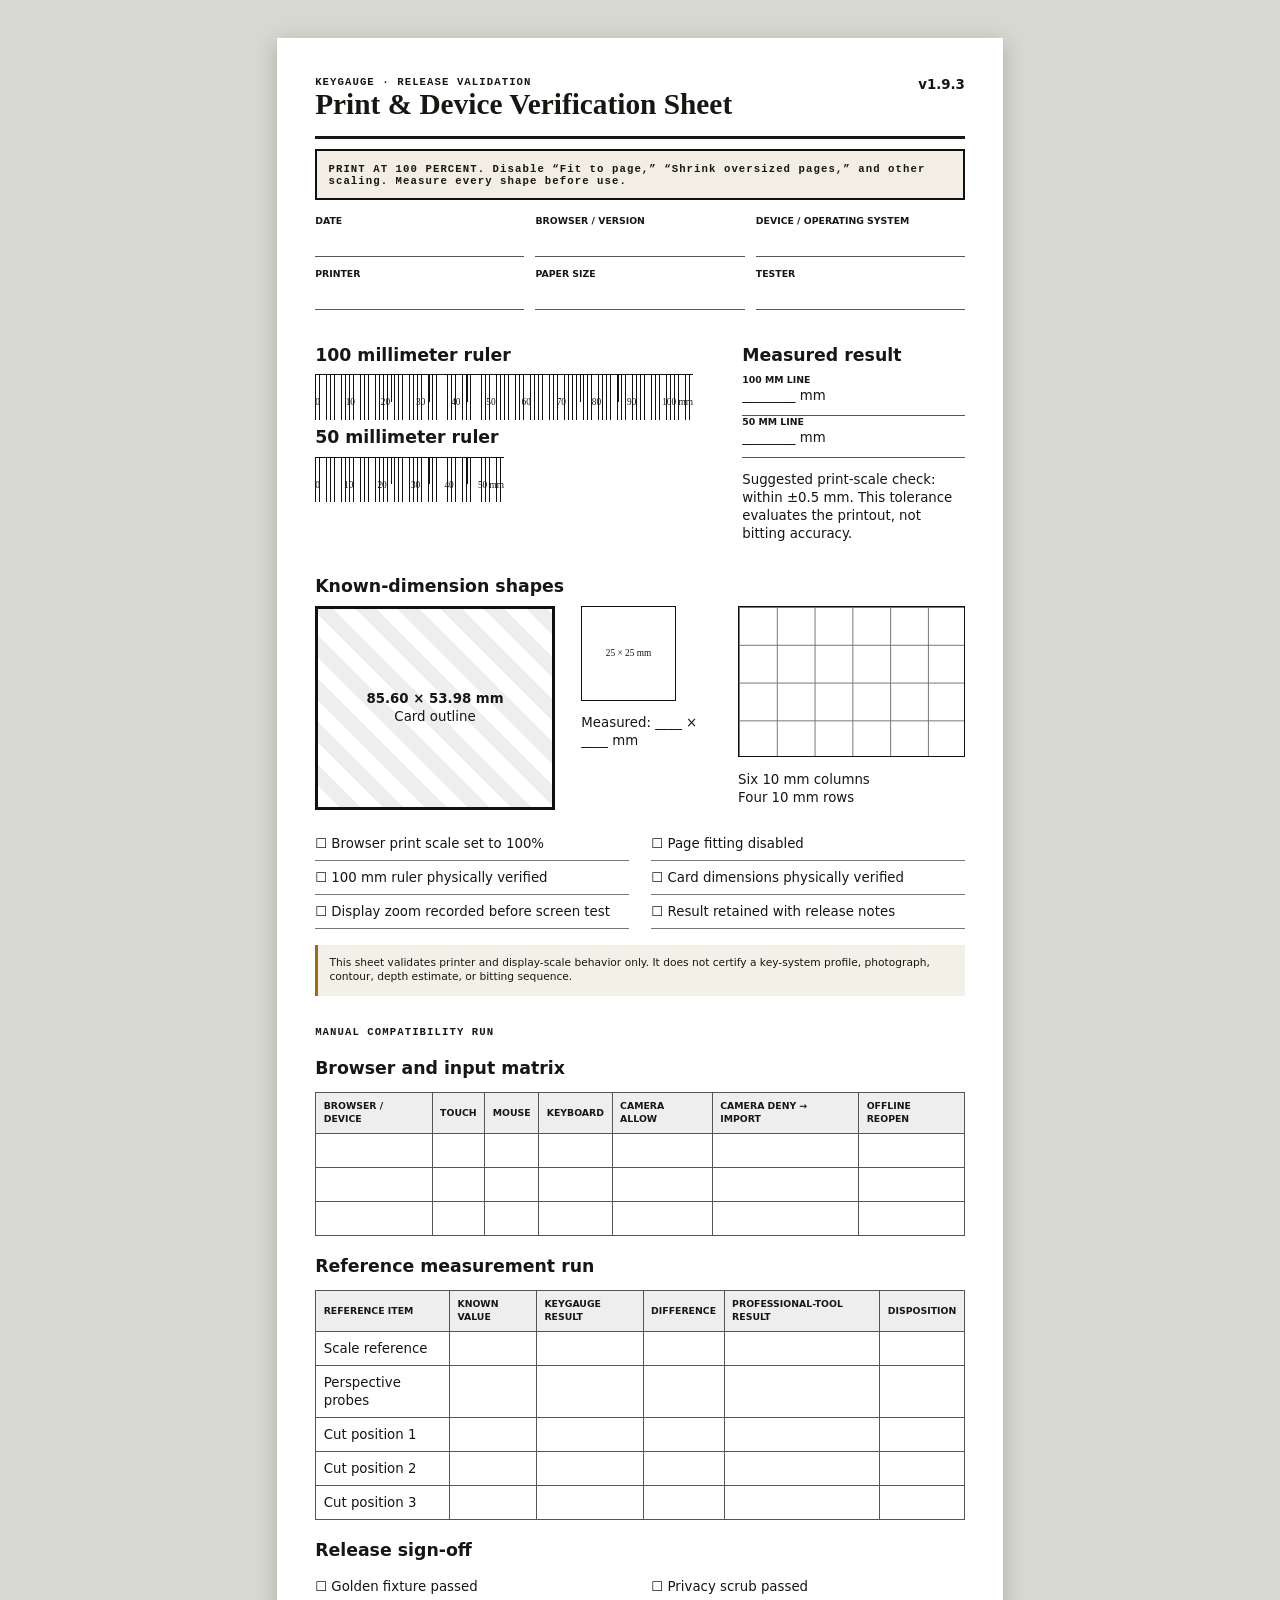
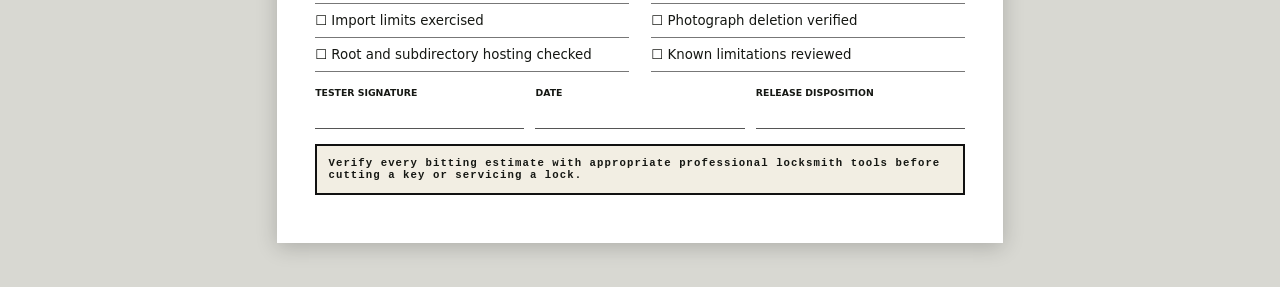
<file: validation-sheet.html>
<!doctype html>
<html lang="en">
<head>
  <meta charset="utf-8">
  <meta name="viewport" content="width=device-width,initial-scale=1">
  <meta http-equiv="Content-Security-Policy" content="default-src 'none'; style-src 'unsafe-inline'; base-uri 'none'; form-action 'none'">
  <title>KEYGAUGE v1.9.3 — Release Verification Sheet</title>
  <style>
    @page{size:letter;margin:12mm}*{box-sizing:border-box}body{margin:0;color:#151713;background:#fff;font:10pt/1.35 system-ui,sans-serif}main{width:191.9mm;margin:auto}header{display:flex;justify-content:space-between;gap:10mm;border-bottom:3px solid #171815;padding-bottom:4mm}h1{margin:0;font:700 22pt Georgia,serif}h2{margin:5mm 0 2mm;font-size:13pt}.kicker,.warning{font:800 8pt ui-monospace,monospace;letter-spacing:.1em}.warning{padding:3mm;border:2px solid #111;background:#f2eee3}.meta{display:grid;grid-template-columns:repeat(3,1fr);gap:3mm;margin:4mm 0}.field{min-height:11mm;border-bottom:1px solid #555}.field b{display:block;font-size:7pt;text-transform:uppercase}.verification{display:grid;grid-template-columns:105mm 1fr;gap:8mm;align-items:start}.ruler{position:relative;height:12mm;border-top:1px solid #111;background:repeating-linear-gradient(90deg,#111 0 .2mm,transparent .2mm 1mm)}.ruler:after{content:"";position:absolute;inset:0;background:repeating-linear-gradient(90deg,#111 0 .35mm,transparent .35mm 10mm);height:7mm}.ruler-labels{display:flex;justify-content:space-between;margin-top:-6mm;font:7pt ui-monospace}.line100{width:100mm}.line50{width:50mm}.card{width:85.6mm;height:53.98mm;border:1mm solid #111;display:grid;place-content:center;text-align:center;background:repeating-linear-gradient(45deg,#fff 0 4mm,#eee 4mm 8mm)}.square{width:25mm;height:25mm;border:1px solid #111;display:grid;place-content:center;font:7pt ui-monospace}.grid10{width:60mm;height:40mm;border:1px solid #111;background-image:linear-gradient(#777 .2mm,transparent .2mm),linear-gradient(90deg,#777 .2mm,transparent .2mm);background-size:10mm 10mm}.shapes{display:flex;align-items:flex-start;gap:7mm}.checks{display:grid;grid-template-columns:1fr 1fr;gap:2mm 6mm;margin-top:4mm}.check{border-bottom:1px solid #777;min-height:7mm}.table{width:100%;border-collapse:collapse;margin-top:3mm}.table th,.table td{height:9mm;padding:2mm;border:1px solid #555;text-align:left}.table th{background:#eee;font-size:7pt;text-transform:uppercase}.notice{margin-top:4mm;padding:3mm;border-left:3px solid #9a6b1e;background:#f3f0e7;font-size:8pt}.page-break{break-before:page;margin-top:8mm}@media screen{body{padding:10mm;background:#d8d8d2}main{padding:10mm;background:#fff;box-shadow:0 4px 20px #0003}}@media print{body,main{width:auto}.page-break{margin-top:0}}
  </style>
</head>
<body>
  <main>
    <header><div><div class="kicker">KEYGAUGE · RELEASE VALIDATION</div><h1>Print & Device Verification Sheet</h1></div><strong>v1.9.3</strong></header>
    <p class="warning">PRINT AT 100 PERCENT. Disable “Fit to page,” “Shrink oversized pages,” and other scaling. Measure every shape before use.</p>
    <div class="meta"><div class="field"><b>Date</b></div><div class="field"><b>Browser / version</b></div><div class="field"><b>Device / operating system</b></div><div class="field"><b>Printer</b></div><div class="field"><b>Paper size</b></div><div class="field"><b>Tester</b></div></div>
    <section class="verification">
      <div><h2>100 millimeter ruler</h2><div class="ruler line100"></div><div class="ruler-labels line100"><span>0</span><span>10</span><span>20</span><span>30</span><span>40</span><span>50</span><span>60</span><span>70</span><span>80</span><span>90</span><span>100 mm</span></div><h2>50 millimeter ruler</h2><div class="ruler line50"></div><div class="ruler-labels line50"><span>0</span><span>10</span><span>20</span><span>30</span><span>40</span><span>50 mm</span></div></div>
      <div><h2>Measured result</h2><div class="field"><b>100 mm line</b> ________ mm</div><div class="field"><b>50 mm line</b> ________ mm</div><p>Suggested print-scale check: within ±0.5 mm. This tolerance evaluates the printout, not bitting accuracy.</p></div>
    </section>
    <h2>Known-dimension shapes</h2>
    <div class="shapes"><div class="card"><b>85.60 × 53.98 mm</b><span>Card outline</span></div><div><div class="square">25 × 25 mm</div><p>Measured: ____ × ____ mm</p></div><div><div class="grid10"></div><p>Six 10 mm columns<br>Four 10 mm rows</p></div></div>
    <div class="checks"><div class="check">☐ Browser print scale set to 100%</div><div class="check">☐ Page fitting disabled</div><div class="check">☐ 100 mm ruler physically verified</div><div class="check">☐ Card dimensions physically verified</div><div class="check">☐ Display zoom recorded before screen test</div><div class="check">☐ Result retained with release notes</div></div>
    <p class="notice">This sheet validates printer and display-scale behavior only. It does not certify a key-system profile, photograph, contour, depth estimate, or bitting sequence.</p>

    <section class="page-break">
      <div class="kicker">MANUAL COMPATIBILITY RUN</div><h2>Browser and input matrix</h2>
      <table class="table"><thead><tr><th>Browser / device</th><th>Touch</th><th>Mouse</th><th>Keyboard</th><th>Camera allow</th><th>Camera deny → import</th><th>Offline reopen</th></tr></thead><tbody><tr><td></td><td></td><td></td><td></td><td></td><td></td><td></td></tr><tr><td></td><td></td><td></td><td></td><td></td><td></td><td></td></tr><tr><td></td><td></td><td></td><td></td><td></td><td></td><td></td></tr></tbody></table>
      <h2>Reference measurement run</h2>
      <table class="table"><thead><tr><th>Reference item</th><th>Known value</th><th>KEYGAUGE result</th><th>Difference</th><th>Professional-tool result</th><th>Disposition</th></tr></thead><tbody><tr><td>Scale reference</td><td></td><td></td><td></td><td></td><td></td></tr><tr><td>Perspective probes</td><td></td><td></td><td></td><td></td><td></td></tr><tr><td>Cut position 1</td><td></td><td></td><td></td><td></td><td></td></tr><tr><td>Cut position 2</td><td></td><td></td><td></td><td></td><td></td></tr><tr><td>Cut position 3</td><td></td><td></td><td></td><td></td><td></td></tr></tbody></table>
      <h2>Release sign-off</h2><div class="checks"><div class="check">☐ Golden fixture passed</div><div class="check">☐ Privacy scrub passed</div><div class="check">☐ Import limits exercised</div><div class="check">☐ Photograph deletion verified</div><div class="check">☐ Root and subdirectory hosting checked</div><div class="check">☐ Known limitations reviewed</div></div>
      <div class="meta"><div class="field"><b>Tester signature</b></div><div class="field"><b>Date</b></div><div class="field"><b>Release disposition</b></div></div>
      <p class="warning">Verify every bitting estimate with appropriate professional locksmith tools before cutting a key or servicing a lock.</p>
    </section>
  </main>
</body>
</html>
</file>
<file: styles.css>
:root{--bg:#11120f;--surface:#1a1b17;--surface-2:#22231e;--surface-3:#2b2c26;--text:#ece9dc;--muted:#9c9a8d;--line:#3b3b33;--brass:#d3a64c;--brass-2:#f0ca77;--green:#72d59f;--amber:#ffbf57;--danger:#ef745f;--shadow:0 20px 55px #0008;--radius:6px;--control:40px;--ui-scale:1;font-family:Inter,ui-sans-serif,system-ui,-apple-system,BlinkMacSystemFont,"Segoe UI",sans-serif;color-scheme:dark}
html[data-theme="light"]{--bg:#e9e7df;--surface:#f7f5ed;--surface-2:#dedbd0;--surface-3:#fffdf6;--text:#20211d;--muted:#686961;--line:#bbb8ac;--brass:#966819;--brass-2:#7a5009;--green:#237a4d;--amber:#8b5c00;--danger:#a23725;--shadow:0 18px 45px #3c382633;color-scheme:light}
html[data-theme="contrast"]{--bg:#000;--surface:#080808;--surface-2:#111;--surface-3:#050505;--text:#fff;--muted:#e3e3e3;--line:#fff;--brass:#ffe600;--brass-2:#fff36b;--green:#63ff9b;--amber:#ffe600;--danger:#ff6047;color-scheme:dark}
*{box-sizing:border-box}html{background:var(--bg);font-size:calc(16px * var(--ui-scale))}body{margin:0;background:var(--bg);color:var(--text);min-height:100vh}button,input,select,textarea{font:inherit}button{cursor:pointer}button:focus-visible,input:focus-visible,select:focus-visible,textarea:focus-visible,[tabindex]:focus-visible{outline:3px solid var(--brass-2);outline-offset:2px}.skip-link{position:fixed;top:-100px;left:1rem;z-index:100;background:var(--brass);color:#111;padding:.75rem 1rem}.skip-link:focus{top:1rem}.instrument-header{height:74px;position:sticky;top:0;z-index:30;display:flex;align-items:center;justify-content:space-between;padding:0 22px;background:linear-gradient(#20211d,#171814);border-bottom:1px solid #4b4638;box-shadow:0 8px 20px #0006}.brand-block{display:flex;align-items:center;gap:13px}.brand-block strong{display:block;font:800 1.34rem/1 ui-monospace,monospace;letter-spacing:.2em;color:var(--brass-2)}.brand-block small{display:block;margin-top:7px;color:#aaa799;font:600 .65rem/1 ui-monospace,monospace;letter-spacing:.13em}.brand-mark{width:36px;height:36px;border:1px solid var(--brass);border-radius:50%;display:grid;place-content:center;gap:3px;box-shadow:inset 0 0 0 3px #0006}.brand-mark span{display:block;width:17px;height:2px;background:var(--brass);transform-origin:center}.brand-mark span:first-child{transform:rotate(-34deg)}.brand-mark span:last-child{transform:rotate(34deg)}.status-cluster,.header-actions,.button-row,.table-actions{display:flex;align-items:center;gap:8px;flex-wrap:wrap}.status-lamp{display:inline-flex;align-items:center;gap:8px;border:1px solid var(--line);padding:7px 10px;border-radius:3px;font:700 .64rem ui-monospace,monospace;letter-spacing:.1em;color:var(--muted);white-space:nowrap}.status-lamp i{width:7px;height:7px;border-radius:50%;background:var(--amber);box-shadow:0 0 10px var(--amber)}.status-lamp.safe i{background:var(--green);box-shadow:0 0 10px var(--green)}.icon-button,.mobile-menu{height:38px;min-width:38px;border:1px solid var(--line);background:#292a25;color:#ddd;border-radius:3px}.mobile-menu{display:none}.app-shell{display:grid;grid-template-columns:220px minmax(0,1fr);min-height:calc(100vh - 74px)}.side-rail{position:sticky;top:74px;height:calc(100vh - 74px);padding:18px 12px;display:flex;flex-direction:column;gap:5px;background:#171814;border-right:1px solid #38382f;overflow-y:auto}.nav-item{display:grid;grid-template-columns:30px 1fr;align-items:center;min-height:45px;width:100%;border:1px solid transparent;border-radius:4px;background:transparent;color:#aaa99e;text-align:left;padding:7px 10px}.nav-item span{color:#77776d;font:700 1rem ui-monospace}.nav-item b{font-size:.78rem}.nav-item:hover{background:#20211c;color:#e5e2d7}.nav-item.active{background:linear-gradient(90deg,#3a3020,#24231e);border-color:#5a492a;color:#f2d08a}.nav-item.active span{color:var(--brass)}.rail-footer{margin-top:auto;border-top:1px solid #33342d;padding-top:12px;display:grid;gap:10px}.workspace{min-width:0;padding:clamp(18px,3vw,42px);max-width:1800px;width:100%;margin:0 auto}.view{display:none}.view.active{display:block}.eyebrow,.section-heading{display:flex;justify-content:space-between;align-items:flex-start;gap:20px}.eyebrow{color:var(--brass);font:700 .67rem ui-monospace,monospace;letter-spacing:.16em}.kicker{color:var(--brass);font:700 .66rem ui-monospace,monospace;letter-spacing:.16em}.section-heading{margin-bottom:20px}.section-heading h2{font:650 clamp(1.65rem,3vw,2.5rem)/1.08 Georgia,serif;margin:.35rem 0 0}.chip{padding:6px 9px;border:1px solid currentColor;border-radius:3px;color:var(--green)}.chip.warn{color:var(--amber)}h1{max-width:880px;margin:24px 0 10px;font:600 clamp(2.2rem,5vw,4.7rem)/.98 Georgia,serif;letter-spacing:-.04em}h2,h3{letter-spacing:-.02em}h3{margin:.2rem 0 .7rem;font-size:1rem}.lede{max-width:760px;color:var(--muted);font-size:1.05rem;line-height:1.65}.entry-grid{display:grid;grid-template-columns:1fr 1fr;gap:18px;margin:35px 0 18px}.entry-card{position:relative;min-height:315px;padding:24px;text-align:left;display:flex;flex-direction:column;align-items:flex-start;background:linear-gradient(145deg,var(--surface-2),var(--surface));border:1px solid var(--line);color:var(--text);border-radius:var(--radius);overflow:hidden;box-shadow:var(--shadow);transition:.18s transform,.18s border-color}.entry-card:hover{transform:translateY(-3px)}.entry-card.brass:hover{border-color:var(--brass)}.entry-card.green:hover{border-color:var(--green)}.entry-card:after{content:"";position:absolute;inset:0;background:repeating-linear-gradient(90deg,transparent 0,transparent 39px,#ffffff08 40px),repeating-linear-gradient(0deg,transparent 0,transparent 39px,#ffffff06 40px);pointer-events:none}.entry-index{font:700 .65rem ui-monospace;letter-spacing:.12em;color:var(--muted)}.entry-icon{position:relative;display:block;font:300 4rem/1 ui-monospace;margin:35px 0 24px;color:var(--brass)}.entry-card.green .entry-icon{color:var(--green)}.entry-icon i{position:absolute;width:90px;height:1px;left:-10px;top:51%;background:currentColor;box-shadow:30px -18px 0 -0.5px currentColor,55px 18px 0 -0.5px currentColor}.entry-card strong{font:600 1.45rem Georgia,serif;margin-bottom:8px}.entry-card>span:nth-of-type(3){color:var(--muted);line-height:1.5;max-width:500px}.entry-card em{margin-top:auto;padding-top:20px;font:700 .69rem ui-monospace;letter-spacing:.1em;color:var(--brass-2);font-style:normal}.entry-card.green em{color:var(--green)}.entry-card em b{font-size:1.1rem}.home-readout{display:grid;grid-template-columns:2fr 1.3fr 1.2fr auto;gap:1px;background:var(--line);border:1px solid var(--line);border-radius:4px;overflow:hidden}.home-readout>div{padding:14px;background:var(--surface)}.home-readout small,.metric-grid small,.readout small,.results-summary small{display:block;color:var(--muted);font:700 .62rem ui-monospace;letter-spacing:.1em}.home-readout strong{display:block;margin-top:7px;font:700 .86rem ui-monospace;color:var(--text)}.home-readout .secondary-button{border-radius:0}.notice{display:flex;align-items:flex-start;gap:12px;margin:18px 0;padding:14px 16px;border:1px solid #80642e;background:#2b2519;color:#d9c59d;border-radius:4px}.notice.compact{margin-top:18px}.notice.scratch{margin-top:0}.notice>span{display:grid;place-content:center;flex:0 0 24px;height:24px;border:1px solid currentColor;border-radius:50%;font-weight:800}.notice p{margin:1px 0;line-height:1.5;font-size:.82rem}html[data-theme="light"] .notice{background:#fff3cf;color:#5b430d}.panel{background:linear-gradient(145deg,var(--surface),var(--surface-2));border:1px solid var(--line);border-radius:var(--radius);box-shadow:0 8px 22px #0002}.two-column{display:grid;grid-template-columns:minmax(320px,.82fr) minmax(440px,1.18fr);gap:18px}.controls-panel{padding:22px}.controls-panel h3:not(:first-child){margin-top:28px}.controls-panel p,.photo-step p{color:var(--muted);font-size:.8rem;line-height:1.5}.segmented{display:grid;grid-template-columns:repeat(3,1fr);gap:4px}.segmented button,.toggle-button,.photo-toolbar button,.layer-toggles button{min-height:var(--control);border:1px solid var(--line);background:var(--surface-3);color:var(--muted);border-radius:3px}.segmented button.active,.toggle-button[aria-pressed="true"]{background:#3d3220;color:var(--brass-2);border-color:var(--brass)}.field-row{display:grid;grid-template-columns:1fr 1fr;gap:10px;margin:14px 0}.field-row label,.form-grid label,.record-editor label,.setup-bar label,.photo-step label,.table-actions label{display:grid;gap:6px;color:var(--muted);font-size:.73rem}.field-row label span,.photo-step label span{display:flex;align-items:center;gap:7px}.field-row input,.photo-step input[type="number"]{width:100%}.range-field{display:grid;gap:10px;margin:18px 0}.range-field span{display:flex;justify-content:space-between;color:var(--muted);font-size:.76rem}.range-field output{color:var(--text);font:700 .72rem ui-monospace}.range-field input,.compact-controls input[type="range"],.photo-toolbar input,.photo-step input[type="range"],.layer-toggles input[type="range"]{accent-color:var(--brass);width:100%}input,select,textarea{min-height:var(--control);border:1px solid var(--line);background:var(--surface-3);color:var(--text);border-radius:3px;padding:8px 10px}textarea{resize:vertical}.primary-button,.secondary-button,.subtle-button,.danger-button{min-height:var(--control);padding:8px 14px;border-radius:3px;font-weight:750;font-size:.75rem}.primary-button{background:linear-gradient(#e4ba68,#b98732);border:1px solid #f0cf8b;color:#17130c;box-shadow:inset 0 1px #fff8}.secondary-button{background:var(--surface-3);border:1px solid var(--line);color:var(--text)}.subtle-button{background:transparent;border:1px solid var(--line);color:var(--muted)}.danger-button{background:#3d211e;border:1px solid #7a3b32;color:#ffb3a7}.wide{width:100%}.metric-grid{display:grid;grid-template-columns:1fr 1fr;gap:1px;background:var(--line);margin-top:20px}.metric-grid>div{background:var(--surface-3);padding:12px}.metric-grid strong{display:block;margin-top:7px;font:750 .9rem ui-monospace}.metric-grid span{font-size:.65rem;color:var(--muted)}.calibration-stage{min-height:590px;display:grid;place-content:center;justify-items:center;overflow:auto;position:relative;background-color:#151611;background-image:linear-gradient(#ffffff08 1px,transparent 1px),linear-gradient(90deg,#ffffff08 1px,transparent 1px);background-size:20px 20px}.engraved-label{position:absolute;top:18px;color:#77766b;font:700 .63rem ui-monospace;letter-spacing:.12em}.reference-outline{display:grid;place-content:center;border:2px solid var(--brass);box-shadow:0 0 20px #d3a64c44,inset 0 0 20px #d3a64c22;color:var(--brass-2);font:700 .75rem ui-monospace;transition:.08s width,.08s height}.reference-outline.card-shape{border-radius:14px}.reference-outline.quarter-shape{border-radius:50%}.verification-ruler{position:relative;height:38px;margin-top:45px;border-top:1px solid var(--green);display:flex;justify-content:space-between;color:var(--green);font:650 .64rem ui-monospace}.verification-ruler i{width:1px;height:9px;background:var(--green)}.verification-ruler i:nth-of-type(5){height:17px}.stage-help{max-width:440px;text-align:center;color:#8c8b7e;font-size:.75rem;line-height:1.5;margin:30px}.instructions-strip{display:grid;grid-template-columns:180px 1fr;gap:20px;padding:16px 20px;background:var(--surface-2);border:1px solid var(--line);border-left:3px solid var(--brass);border-radius:3px}.instructions-strip strong{font:650 1rem Georgia,serif}.instructions-strip ol{display:flex;gap:30px;margin:0;padding-left:22px;color:var(--muted);font-size:.77rem;line-height:1.4}.setup-bar{display:grid;grid-template-columns:minmax(180px,1.6fr) repeat(2,minmax(130px,.8fr)) auto auto;gap:8px;align-items:end;margin:15px 0}.setup-bar label select{width:100%}.calibration-warning{padding:10px 14px;background:#5b3517;color:#ffdab1;border:1px solid #9b5b23;font-size:.76rem}.calibration-warning button{border:0;background:transparent;color:#fff;text-decoration:underline}.calibration-warning.hidden{display:none}.measurement-grid{display:grid;grid-template-columns:minmax(0,1fr) 320px;gap:16px;margin-top:15px}.measurement-column{min-width:0}.blade-stage{position:relative;min-height:360px;overflow:hidden;background-color:#10110e;background-image:linear-gradient(#ffffff06 1px,transparent 1px),linear-gradient(90deg,#ffffff06 1px,transparent 1px);background-size:10px 10px}.stage-toolbar{display:flex;align-items:center;justify-content:flex-end;gap:12px;position:absolute;top:0;inset-inline:0;height:42px;padding:0 12px;background:#181915dd;border-bottom:1px solid #34342c;z-index:3;color:#aaa99b;font:650 .63rem ui-monospace}.stage-toolbar span{margin-right:auto}.stage-toolbar button{background:#262720;border:1px solid #414136;color:#ddd}.stage-toolbar label{display:flex;gap:6px;align-items:center}.blade-stage svg{display:block;width:100%;height:360px;overflow:visible;touch-action:none}.blade-stage.high-contrast{background:#000}.magnifier{position:absolute;right:12px;bottom:12px;width:180px;background:#0d0e0bdd;border:1px solid var(--line);padding:7px;box-shadow:var(--shadow)}.magnifier small{font:.58rem ui-monospace;color:var(--green)}.magnifier canvas{display:block;width:100%;height:90px;margin-top:6px}.compact-controls{display:grid;grid-template-columns:repeat(3,1fr);gap:10px;padding:12px;margin-top:12px}.compact-controls label{display:grid;gap:7px;color:var(--muted);font-size:.68rem}.compact-controls label span{display:flex;gap:8px}.compact-controls output{font:700 .65rem ui-monospace;color:var(--text)}.cut-controls{margin-top:12px;padding:16px}.cut-controls-head{display:flex;align-items:center;justify-content:space-between;gap:15px}.cut-controls-head h3{margin:0}.cut-controls-head>div{display:flex;gap:7px;align-items:center;flex-wrap:wrap}.check{display:flex!important;align-items:center;gap:7px!important;color:var(--muted);font-size:.72rem}.check input{min-height:0}.cut-slider-list{display:grid;gap:7px;margin-top:14px}.cut-slider{display:grid;grid-template-columns:45px 34px minmax(90px,1fr) 34px 74px 80px;gap:7px;align-items:center;padding:8px 9px;background:var(--surface-3);border:1px solid var(--line);border-radius:3px}.cut-slider.active{border-color:var(--brass);box-shadow:inset 3px 0 var(--brass)}.cut-slider>strong{font:700 .73rem ui-monospace;color:var(--muted)}.cut-slider input{width:100%;accent-color:var(--brass)}.cut-slider button{height:32px;border:1px solid var(--line);background:var(--surface);color:var(--text)}.cut-slider output{font:700 .7rem ui-monospace;text-align:right}.code-pill{padding:5px 8px;border:1px solid var(--brass);color:var(--brass-2);font:800 .78rem ui-monospace;text-align:center}.results-panel{padding:18px;align-self:start;position:sticky;top:90px}.results-panel h3,.photo-results h3{font:650 .9rem Georgia,serif;color:var(--muted)}.bitting-sequence{display:flex;gap:7px;flex-wrap:wrap;margin:18px 0}.bitting-sequence span{display:grid;place-content:center;width:42px;height:49px;background:#13140f;border:1px solid #5e4a25;border-bottom:3px solid var(--brass);font:800 1.35rem ui-monospace;color:var(--brass-2)}.results-meta{display:grid;gap:0;border-top:1px solid var(--line)}.results-meta>div{display:flex;justify-content:space-between;gap:10px;padding:10px 0;border-bottom:1px solid var(--line);font-size:.73rem}.results-meta span{color:var(--muted)}.confidence-high{color:var(--green)}.confidence-review{color:var(--amber)}.confidence-low{color:var(--danger)}.warning-list{padding-left:17px;color:var(--amber);font-size:.72rem;line-height:1.5}.photo-workflow{display:grid;grid-template-columns:repeat(7,1fr);margin:12px 0 16px;border:1px solid var(--line);background:var(--surface)}.photo-workflow span{position:relative;padding:11px 8px;text-align:center;color:var(--muted);font:700 .61rem ui-monospace;text-transform:uppercase;border-right:1px solid var(--line)}.photo-workflow span:after{content:"";position:absolute;bottom:-1px;left:0;right:100%;height:2px;background:var(--green);transition:.2s}.photo-workflow span.active{color:var(--green)}.photo-workflow span.done:after,.photo-workflow span.active:after{right:0}.photo-instructions{display:grid;grid-template-columns:1fr auto;gap:30px;padding:20px}.photo-instructions h3{font:650 1.1rem Georgia,serif}.photo-instructions ol{display:grid;grid-template-columns:1fr 1fr;gap:8px 30px;padding-left:22px;color:var(--muted);font-size:.77rem;line-height:1.45}.photo-actions{display:flex;flex-direction:column;min-width:210px;gap:8px}.photo-actions small{color:var(--muted);font-size:.66rem;line-height:1.4}.measurement-view blockquote{margin:14px 0;padding:10px 16px;border-left:3px solid var(--amber);background:#2a2419;color:#cabd9d;font-size:.74rem;line-height:1.5}.photo-workspace{display:grid;grid-template-columns:minmax(0,1fr) 330px;gap:14px}.photo-main{min-width:0}.photo-toolbar{display:flex;align-items:center;gap:6px;flex-wrap:wrap;padding:8px;margin-bottom:9px}.photo-toolbar button{padding:6px 9px}.photo-toolbar label{display:flex;gap:6px;align-items:center;color:var(--muted);font-size:.67rem;margin-left:auto}.photo-toolbar input{width:90px;min-height:0}.photo-canvas-wrap{position:relative;min-height:580px;overflow:hidden;display:grid;place-content:center;background-color:#0d0e0b;background-image:linear-gradient(45deg,#171814 25%,transparent 25%),linear-gradient(-45deg,#171814 25%,transparent 25%),linear-gradient(45deg,transparent 75%,#171814 75%),linear-gradient(-45deg,transparent 75%,#171814 75%);background-size:28px 28px;background-position:0 0,0 14px,14px -14px,-14px 0;touch-action:none}.photo-canvas-wrap.dragging{border-color:var(--green);box-shadow:inset 0 0 0 2px var(--green)}#photo-canvas{display:block;max-width:100%;max-height:72vh;box-shadow:0 8px 30px #0009}.drop-message{color:#75756a;border:1px dashed #55564b;padding:30px;font:700 .7rem ui-monospace;text-transform:uppercase;letter-spacing:.1em}.photo-canvas-wrap.has-image .drop-message{display:none}.inspection-loupe{position:absolute;right:12px;bottom:12px;width:210px;background:#090a08ed;border:1px solid var(--green);display:none}.inspection-loupe.active{display:block}.inspection-loupe canvas{display:block;width:100%}.inspection-loupe span{display:block;padding:5px;color:var(--green);font:.58rem ui-monospace}.layer-toggles{display:flex;gap:12px;align-items:center;flex-wrap:wrap;padding:10px;margin-top:9px}.layer-toggles label{display:flex;align-items:center;gap:6px;color:var(--muted);font-size:.68rem}.layer-toggles input{min-height:0}.photo-side{display:grid;gap:9px;align-self:start}.photo-step{position:relative;padding:15px}.step-number{float:right;color:var(--brass);font:800 .65rem ui-monospace}.photo-step label{margin-top:10px}.photo-step select{width:100%}.photo-step .button-row button{flex:1}.readout{padding:12px;margin:12px 0;border:1px solid var(--line);background:var(--surface-3)}.readout strong{display:block;margin:6px 0 3px;font:750 .98rem ui-monospace}.readout span{color:var(--muted);font-size:.68rem}.quality-list{display:grid;gap:5px;margin-top:10px}.quality-item{display:flex;justify-content:space-between;gap:10px;padding:6px 0;border-top:1px solid var(--line);font-size:.68rem}.quality-item span{color:var(--muted)}.quality-item b.ok{color:var(--green)}.quality-item b.warn{color:var(--amber)}.quality-item b.bad{color:var(--danger)}.photo-results{display:grid;grid-template-columns:320px minmax(0,1fr);gap:14px;margin-top:14px}.photo-results>.panel{padding:16px}.table-wrap{overflow:auto}.cut-table{width:100%;border-collapse:collapse;margin:12px 0}.cut-table th,.cut-table td{padding:8px 9px;border-bottom:1px solid var(--line);text-align:left;font-size:.68rem;white-space:nowrap}.cut-table th{color:var(--muted);font:700 .61rem ui-monospace;text-transform:uppercase;letter-spacing:.07em}.cut-table select{min-height:32px;padding:4px 7px}.record-editor{display:grid;grid-template-columns:1fr 1fr 2fr auto;gap:10px;padding:14px;align-items:end;margin-bottom:14px}.record-editor input,.record-editor textarea{width:100%}.records-list{display:grid;gap:7px;margin-top:12px}.record-row{display:grid;grid-template-columns:1.8fr 1fr 1fr 1fr auto;gap:10px;align-items:center;padding:12px;background:var(--surface-3);border:1px solid var(--line)}.record-row strong{font-size:.78rem}.record-row span{font-size:.7rem;color:var(--muted)}.record-row code{font:800 .78rem ui-monospace;color:var(--brass-2)}.table-actions{padding-bottom:14px;border-bottom:1px solid var(--line)}#view-records>.panel{padding:16px;margin-bottom:14px}.comparison-table{width:100%;border-collapse:collapse;margin-top:14px}.comparison-table th,.comparison-table td{text-align:center;padding:9px;border:1px solid var(--line);font:700 .7rem ui-monospace}.comparison-table th{color:var(--muted)}.profile-layout{display:grid;grid-template-columns:320px minmax(0,1fr);gap:14px}.profile-layout>.panel{padding:15px}.profile-card{width:100%;padding:13px;margin-bottom:7px;border:1px solid var(--line);background:var(--surface-3);color:var(--text);text-align:left}.profile-card.active{border-color:var(--brass);box-shadow:inset 3px 0 var(--brass)}.profile-card strong{display:block}.profile-card span{display:block;margin-top:5px;color:var(--muted);font-size:.68rem}.form-grid{display:grid;grid-template-columns:1fr 1fr;gap:12px}.form-grid input,.form-grid select,.form-grid textarea{width:100%}.span-2{grid-column:1/-1}.help-grid{display:grid;grid-template-columns:1fr 1fr;gap:14px}.help-grid article{padding:22px}.help-grid h3{font:650 1.1rem Georgia,serif;color:var(--brass-2)}.help-grid p{color:var(--muted);line-height:1.6;font-size:.8rem}.data-controls{display:flex;align-items:center;gap:10px;margin-top:14px;padding:16px}.data-controls>div{margin-right:auto}.data-controls h3{margin:0}.data-controls p{margin:.3rem 0 0;color:var(--muted);font-size:.72rem}.hidden{display:none!important}.advanced-only{display:none}body.advanced .advanced-only{display:grid}.toast{position:fixed;right:24px;bottom:24px;z-index:80;max-width:380px;padding:12px 16px;background:#272820;border:1px solid var(--brass);color:var(--text);box-shadow:var(--shadow);transform:translateY(120px);opacity:0;transition:.2s}.toast.show{transform:none;opacity:1}dialog{border:0;background:transparent;color:var(--text);max-width:540px;width:calc(100% - 32px)}dialog::backdrop{background:#060705dc;backdrop-filter:blur(5px)}.dialog-card{padding:28px;background:var(--surface);border:1px solid var(--brass);box-shadow:var(--shadow)}.dialog-card h2{font:650 2rem Georgia,serif}.dialog-card p{color:var(--muted);line-height:1.6}.dialog-card .check{margin:22px 0}.dialog-mark{color:var(--brass);font:800 .7rem ui-monospace;letter-spacing:.18em}.dialog-card button{width:100%}.dialog-card button:disabled{opacity:.4;cursor:not-allowed}
.geometry-strip{display:grid;grid-template-columns:repeat(5,minmax(0,1fr));gap:1px;margin-top:9px;background:var(--line);overflow:hidden}.geometry-strip>div{min-width:0;padding:9px 11px;background:var(--surface)}.geometry-strip small{display:block;color:var(--muted);font:700 .56rem ui-monospace;letter-spacing:.08em}.geometry-strip strong{display:block;margin-top:5px;overflow:hidden;text-overflow:ellipsis;white-space:nowrap;color:var(--green);font:700 .66rem ui-monospace}.perspective-previews{display:grid;grid-template-columns:1fr 1fr;gap:7px;margin-top:12px}.perspective-previews figure{margin:0;padding:6px;background:#10110e;border:1px solid var(--line)}.perspective-previews canvas{display:block;width:100%;height:88px;object-fit:contain}.perspective-previews figcaption{margin-top:5px;color:var(--muted);font:650 .58rem ui-monospace;text-align:center;text-transform:uppercase}.correction-progress{display:grid;grid-template-columns:1fr auto;gap:7px;align-items:center;margin-top:12px;padding:10px;border:1px solid var(--brass);background:#2b2519}.correction-progress label{grid-column:1/-1!important;margin:0!important;color:var(--brass-2);font:750 .6rem ui-monospace;letter-spacing:.1em}.correction-progress progress{width:100%;accent-color:var(--brass)}.correction-progress output{font:750 .65rem ui-monospace}.geometry-quality strong{font-size:.78rem}
.marker-readout strong,.preflight-readout strong{font-size:.78rem}.marker-corners{display:grid;grid-template-columns:repeat(4,1fr);gap:4px;margin:-7px 0 10px}.marker-corners>div{display:flex;justify-content:space-between;padding:6px;background:var(--surface-3);border:1px solid var(--line);font:700 .58rem ui-monospace}.marker-corners span{color:var(--muted)}.marker-corners .ok{color:var(--green)}.marker-corners .warn{color:var(--amber)}.marker-corners .bad{color:var(--danger)}.edge-sequences{display:grid;gap:5px;margin:12px 0}.edge-sequence{display:flex;justify-content:space-between;gap:10px;padding:8px;border:1px solid var(--line);background:var(--surface-3);font:.65rem ui-monospace}.edge-sequence.active{border-color:var(--green);box-shadow:inset 3px 0 var(--green)}.edge-sequence b{color:var(--muted)}.edge-sequence span{color:var(--brass-2)}.table-edge-label{margin-top:10px;padding:8px 10px;background:#18251f;border:1px solid #315b48;color:var(--green);font:700 .6rem ui-monospace;letter-spacing:.06em}
.grid-nudges{display:grid;grid-template-columns:repeat(4,1fr);gap:5px;margin:10px 0}.grid-nudges button{min-height:34px;border:1px solid var(--line);background:var(--surface-3);color:var(--text)}.grid-nudges button:nth-last-child(-n+2){grid-column:span 2}.verification-strip{display:grid;grid-template-columns:auto minmax(120px,1fr) auto auto auto;gap:9px;align-items:center;margin:12px 0;padding:10px;background:var(--surface-3);border:1px solid var(--line)}.verification-strip.complete{border-color:var(--green);box-shadow:inset 3px 0 var(--green)}.verification-strip small{display:block;color:var(--muted);font:.55rem ui-monospace}.verification-strip strong{font:800 .9rem ui-monospace;color:var(--brass-2)}.verification-strip progress{width:100%;accent-color:var(--green)}.verification-strip>span{font-size:.63rem;color:var(--muted)}.depth-editor{display:grid;grid-template-columns:30px 82px 30px;gap:3px}.depth-editor button{border:1px solid var(--line);background:var(--surface);color:var(--text)}.depth-editor input{width:82px;min-height:32px;padding:5px}.verification-table td>small,.verification-table td small{display:block;margin-top:4px;color:var(--muted);font:.55rem ui-monospace}.verification-table tr.ambiguous{background:#4a361433}.verification-table tr.out-of-range,.verification-table tr.rejected{background:#4a201c33}.verification-table tr.accepted{box-shadow:inset 3px 0 var(--green)}.confidence-evidence summary{cursor:pointer;font-weight:750;white-space:nowrap}.confidence-evidence>div{display:grid;gap:3px;min-width:190px;margin-top:7px;padding:7px;background:var(--surface);border:1px solid var(--line)}.confidence-evidence span{display:flex;justify-content:space-between;gap:10px}.confidence-evidence i{font-style:normal;color:var(--muted)}.method-comparison{margin-top:14px;padding:18px}.comparison-metrics{display:grid;grid-template-columns:repeat(4,1fr);gap:1px;margin:14px 0;background:var(--line)}.comparison-metrics>div{padding:12px;background:var(--surface-3)}.comparison-metrics small{display:block;color:var(--muted);font:.55rem ui-monospace}.comparison-metrics strong{display:block;margin-top:6px;color:var(--brass-2);font:800 .88rem ui-monospace}.comparison-warning{padding:10px;border-left:3px solid var(--amber);background:#3b2e19;color:var(--amber);font-size:.7rem}.agreement{display:inline-block;padding:4px 7px;border:1px solid var(--line);text-transform:uppercase;font:.55rem ui-monospace}.agreement.within-tolerance{color:var(--green);border-color:#315b48}.agreement.review{color:var(--amber);border-color:#765b28}.agreement.disagreement{color:var(--danger);border-color:#7a3b32}.agreement.unavailable{color:var(--muted)}
@media (max-width:1150px){.app-shell{grid-template-columns:180px minmax(0,1fr)}.side-rail{padding-inline:8px}.measurement-grid{grid-template-columns:1fr}.results-panel{position:static}.photo-workspace{grid-template-columns:1fr}.photo-side{grid-template-columns:repeat(3,1fr)}.photo-results{grid-template-columns:1fr}.home-readout{grid-template-columns:1fr 1fr}.home-readout .secondary-button{min-height:62px}.compact-controls{grid-template-columns:1fr 1fr}.record-editor{grid-template-columns:1fr 1fr}.notes-field{grid-column:1/-1}.setup-bar{grid-template-columns:1fr 1fr 1fr}.setup-bar button{align-self:end}}
@media (max-width:820px){.geometry-strip{grid-template-columns:1fr 1fr}.geometry-strip>div:first-child{grid-column:1/-1}}
@media (max-width:820px){.verification-strip{grid-template-columns:1fr 1fr}.verification-strip progress,.verification-strip>span{grid-column:1/-1}.comparison-metrics{grid-template-columns:1fr 1fr}}
@media (max-width:820px){.instrument-header{height:64px;padding:0 10px}.brand-block small{display:none}.brand-block strong{font-size:1rem}.status-cluster .status-lamp:not(.safe){display:none}.mobile-menu{display:block}.app-shell{display:block}.side-rail{position:fixed;z-index:40;top:64px;left:0;width:260px;height:calc(100vh - 64px);transform:translateX(-102%);transition:.2s;box-shadow:var(--shadow)}.side-rail.open{transform:none}.workspace{padding:20px 12px}.entry-grid,.two-column,.profile-layout,.help-grid{grid-template-columns:1fr}.entry-card{min-height:280px}.calibration-stage{min-height:450px}.instructions-strip{grid-template-columns:1fr}.instructions-strip ol{display:grid;gap:7px}.photo-instructions{grid-template-columns:1fr}.photo-instructions ol{grid-template-columns:1fr}.photo-side{grid-template-columns:1fr}.photo-workflow{overflow-x:auto;grid-template-columns:repeat(7,minmax(85px,1fr))}.setup-bar{grid-template-columns:1fr 1fr}.record-editor{grid-template-columns:1fr}.record-row{grid-template-columns:1fr 1fr}.form-grid{grid-template-columns:1fr}.span-2{grid-column:auto}.cut-slider{grid-template-columns:38px 34px minmax(80px,1fr) 34px 64px}.cut-slider .delta{display:none}.photo-canvas-wrap{min-height:420px}.data-controls{align-items:stretch;flex-direction:column}.data-controls>div{margin-right:0}.home-readout{grid-template-columns:1fr}.home-readout>div{min-height:65px}.compact-controls{grid-template-columns:1fr}.magnifier{width:140px}}
@media (max-width:520px){.status-cluster .safe{font-size:0;padding:8px}.status-cluster .safe i{width:10px;height:10px}.entry-card{padding:18px}.entry-icon{margin:25px 0 20px}.setup-bar{grid-template-columns:1fr}.blade-stage,.blade-stage svg{min-height:310px;height:310px}.photo-canvas-wrap{min-height:350px}.cut-slider{grid-template-columns:34px 32px minmax(70px,1fr) 32px 56px;padding:6px 5px;gap:4px}.cut-slider output{font-size:.6rem}.table-actions{align-items:stretch;flex-direction:column}.table-actions label{width:100%}.inspection-loupe{width:150px}.section-heading{align-items:flex-start;flex-direction:column}}
@media (prefers-reduced-motion:reduce){*,*:before,*:after{scroll-behavior:auto!important;transition:none!important;animation:none!important}}
@media print{.instrument-header,.side-rail,.photo-toolbar,.layer-toggles,.header-actions,.button-row,.data-controls,.notice,.instructions-strip,.photo-instructions,.photo-workflow{display:none!important}.app-shell{display:block}.workspace{padding:0}.view{display:none!important}#view-records{display:block!important}.panel{box-shadow:none;background:#fff;color:#111;border-color:#888}.record-editor,.records-list{display:none}.comparison-table{color:#111}.section-heading h2:after{content:" — KEYGAUGE Measurement Report"}.section-heading:after{content:"This bitting is an estimate. Verify all measurements using appropriate professional locksmith tools before cutting a key or servicing a lock.";display:block;font-size:9pt;max-width:440px}}
.boot-error[hidden]{display:none}.boot-error{position:fixed;z-index:120;left:50%;bottom:24px;width:min(680px,calc(100% - 32px));transform:translateX(-50%);padding:16px 18px;background:#341c17;border:2px solid var(--danger);box-shadow:var(--shadow);color:var(--text)}.boot-error strong{display:block;color:#ff9c89;font:800 .82rem ui-monospace;text-transform:uppercase;letter-spacing:.06em}.boot-error span{display:block;margin-top:6px;color:#f0d4ce;font-size:.76rem;line-height:1.5}
.sr-only{position:absolute!important;width:1px!important;height:1px!important;padding:0!important;margin:-1px!important;overflow:hidden!important;clip:rect(0,0,0,0)!important;white-space:nowrap!important;border:0!important}.status-lamp.danger{color:var(--danger);border-color:var(--danger)}.status-lamp.danger i{background:var(--danger);box-shadow:0 0 10px var(--danger)}button:disabled{opacity:.45;cursor:not-allowed}.system-banner{display:flex;align-items:center;gap:10px;margin-bottom:14px;padding:12px 14px;border:1px solid var(--line);background:var(--surface-2);box-shadow:var(--shadow)}.system-banner>div{display:grid;gap:4px;margin-right:auto}.system-banner strong{font:800 .67rem ui-monospace;letter-spacing:.1em}.system-banner span{color:var(--muted);font-size:.75rem;line-height:1.4}.storage-banner{border-color:var(--danger);background:#351d18}.storage-banner strong{color:#ff9c89}.update-banner{border-color:var(--green);background:#17291f}.update-banner strong{color:var(--green)}.record-editor-head{grid-column:1/-1;display:flex;align-items:center;justify-content:space-between;gap:12px;padding-bottom:4px}.record-editor-head h3{margin:.25rem 0 0}.selection-count{color:var(--green);font:750 .68rem ui-monospace;text-transform:uppercase}.storage-dashboard{margin-top:14px;padding:16px;border-color:#4e654f}.storage-dashboard>p{color:var(--muted);font-size:.75rem;line-height:1.5}.storage-metrics{display:grid;grid-template-columns:repeat(3,1fr);gap:1px;margin:14px 0;background:var(--line)}.storage-metrics>div{padding:13px;background:var(--surface-3)}.storage-metrics small{display:block;color:var(--muted);font:700 .6rem ui-monospace;letter-spacing:.08em}.storage-metrics strong{display:block;margin-top:7px;font:750 .78rem ui-monospace}.compact-dialog{max-width:460px}.compact-dialog label{display:grid;gap:7px;color:var(--muted);font-size:.76rem}.compact-dialog .button-row{margin-top:18px}.dialog-card:focus-visible{outline:3px solid var(--brass-2);outline-offset:4px}
@media (max-width:820px){.system-banner{align-items:stretch;flex-direction:column}.system-banner>div{margin-right:0}.storage-metrics{grid-template-columns:1fr}.record-editor-head{align-items:flex-start;flex-direction:column}}
@media (max-width:700px){.compare-picker{display:none!important}.record-row>div:last-child{justify-content:flex-start}.record-row>div:last-child button{min-height:42px}.storage-dashboard .button-row>*{width:100%}}
@media (pointer:coarse){button,.primary-button,.secondary-button,.subtle-button,.danger-button,.nav-item,input,select{min-height:44px}.record-select input,.check input,.layer-toggles input{min-width:24px;min-height:24px}.photo-canvas-wrap,#photo-canvas{touch-action:none}}
.verification-strip.finalized{border-color:var(--brass);box-shadow:inset 3px 0 var(--brass);background:#332b1c}.verification-controls{display:grid;grid-template-columns:1fr 1fr minmax(220px,1.3fr) auto auto;gap:10px;align-items:end;margin:12px 0;padding:12px;border:1px solid var(--line);background:var(--surface-3)}.verification-controls>label:not(.check){display:grid;gap:6px;color:var(--muted);font-size:.7rem}.verification-readiness{margin:10px 0;padding:11px 11px 11px 28px;border-left:3px solid var(--amber);background:#332919;color:var(--amber);font-size:.7rem;line-height:1.55}.verification-table select[data-photo-reason]{min-width:155px}.verification-table input[data-photo-note]{min-width:190px}.required-reason{color:var(--danger)!important;font-weight:800!important}.depth-editor button:disabled,.depth-editor input:disabled,.verification-table select:disabled{cursor:not-allowed;opacity:.45}.privacy-caption{color:var(--muted);font-size:.68rem;line-height:1.55}.verification-log-panel{margin:12px 0;border:1px solid var(--line);background:var(--surface-3)}.verification-log-panel>summary{cursor:pointer;padding:11px;color:var(--muted);font:700 .67rem ui-monospace}.verification-log{display:grid;max-height:300px;overflow:auto}.verification-log>div{display:grid;grid-template-columns:150px minmax(160px,.7fr) 1fr;gap:10px;padding:9px 11px;border-top:1px solid var(--line);font-size:.64rem}.verification-log time,.verification-log span{color:var(--muted)}.verification-log strong{color:var(--brass-2)}.verification-log p{padding:0 11px;color:var(--muted)}
.report-builder{border-color:#65522d!important}.report-controls{display:flex;align-items:end;gap:9px;flex-wrap:wrap;margin:14px 0}.report-controls label{display:grid;gap:6px;min-width:260px;color:var(--muted);font-size:.7rem}.report-preview{margin-top:14px;padding:18px;border:1px solid var(--line);background:var(--surface-3)}.report-preview-head{display:flex;justify-content:space-between;gap:18px;align-items:center;padding-bottom:14px;border-bottom:2px solid var(--brass)}.report-preview-head small{color:var(--brass);font:800 .6rem ui-monospace;letter-spacing:.1em}.report-preview-head h4{margin:5px 0 0;font:650 1.3rem Georgia,serif}.report-preview-head code{font:800 1.3rem ui-monospace;color:var(--brass-2);letter-spacing:.14em}.report-preview-meta{display:grid;grid-template-columns:repeat(4,1fr);gap:1px;margin-top:12px;background:var(--line)}.report-preview-meta span{padding:10px;background:var(--surface)}.report-preview-meta b{display:block;margin-bottom:4px;color:var(--muted);font:700 .55rem ui-monospace;text-transform:uppercase}.report-issues{padding:12px 12px 12px 30px;border-left:3px solid var(--amber);background:#332919;color:var(--amber);font-size:.7rem}.report-clear{padding:10px;border-left:3px solid var(--green);color:var(--green)}.report-notice{padding:12px;border:1px solid var(--brass);font-size:.7rem;font-weight:700;line-height:1.5}
@media (max-width:1050px){.verification-controls{grid-template-columns:1fr 1fr}.verification-controls>label:not(.check){grid-column:1/-1}.report-preview-meta{grid-template-columns:1fr 1fr}}
@media (max-width:700px){.verification-controls{grid-template-columns:1fr}.verification-controls>label:not(.check){grid-column:auto}.verification-log>div{grid-template-columns:1fr}.report-controls>*{width:100%}.report-preview-head{align-items:flex-start;flex-direction:column}.report-preview-meta{grid-template-columns:1fr}}
.records-workbench{border-color:#4e654f!important}.record-filters{display:grid;grid-template-columns:2fr repeat(4,1fr);gap:9px;margin:14px 0}.record-filters label,.saved-view-bar label{display:grid;gap:6px;color:var(--muted);font-size:.68rem}.saved-view-bar{display:flex;align-items:end;gap:8px;flex-wrap:wrap;padding:10px;border:1px solid var(--line);background:var(--surface-3)}.saved-view-bar label{min-width:190px}.record-row{grid-template-columns:28px minmax(180px,1.6fr) minmax(95px,.8fr) minmax(170px,1.3fr) minmax(130px,1fr) auto}.record-row>div:nth-child(2) small,.record-row span small,.multi-compare th small{display:block;margin-top:5px;color:var(--muted);font:.55rem ui-monospace}.record-row>div:last-child{display:flex;gap:5px;flex-wrap:wrap;justify-content:flex-end}.record-row>div:last-child button{min-height:31px;padding:5px 8px}.record-select input{min-height:0;accent-color:var(--green)}.compare-picker{min-width:min(520px,100%)}.compare-picker select{width:100%;min-height:120px}.multi-compare{min-width:760px}.worksheet-builder{border-color:#65522d!important}.worksheet-options{display:grid;grid-template-columns:repeat(4,1fr);gap:9px;margin:14px 0;padding:12px;border:1px solid var(--line);background:var(--surface-3)}.recovery-list{display:grid;gap:7px;margin-top:14px}.recovery-list>div{display:grid;grid-template-columns:1.5fr 1fr auto auto;gap:8px;align-items:center;padding:10px;border:1px solid var(--line);background:var(--surface-3)}.recovery-list span{color:var(--muted);font-size:.67rem}
@media (max-width:1100px){.record-filters{grid-template-columns:1fr 1fr}.record-filters label:first-child{grid-column:1/-1}.record-row{grid-template-columns:28px 1.5fr 1fr}.record-row>span,.record-row>div:last-child{grid-column:2/-1}.worksheet-options{grid-template-columns:1fr 1fr}}
@media (max-width:700px){.record-filters,.worksheet-options{grid-template-columns:1fr}.record-filters label:first-child{grid-column:auto}.record-row{grid-template-columns:28px 1fr}.record-row>*{grid-column:2}.record-row>.record-select{grid-column:1}.recovery-list>div{grid-template-columns:1fr}.saved-view-bar>*{width:100%}}
.validation-actions{display:flex;align-items:center;gap:8px;flex-wrap:wrap;margin:18px 0}.validation-summary{display:grid;grid-template-columns:repeat(4,1fr);gap:1px;margin:14px 0;background:var(--line);border:1px solid var(--line)}.validation-summary>div{padding:14px;background:var(--surface)}.validation-summary small{display:block;color:var(--muted);font:700 .59rem ui-monospace;letter-spacing:.09em}.validation-summary strong{display:block;margin-top:8px;color:var(--brass-2);font:800 .78rem ui-monospace}.validation-grid{display:grid;grid-template-columns:1fr 1fr;gap:14px}.validation-grid>.panel,.validation-guidance{padding:16px}.validation-list{display:grid;gap:6px;margin-top:12px}.validation-list>p,.validation-guidance p{color:var(--muted);font-size:.75rem;line-height:1.55}.validation-item{display:grid;grid-template-columns:24px minmax(0,1fr) auto;gap:9px;align-items:center;padding:9px 10px;border:1px solid var(--line);background:var(--surface-3)}.validation-item>span{display:grid;place-content:center;width:22px;height:22px;border:1px solid currentColor;border-radius:50%;font-weight:800}.validation-item strong{display:block;font-size:.72rem}.validation-item small{display:block;margin-top:3px;color:var(--muted);font-size:.61rem;line-height:1.35}.validation-item>b{font:800 .58rem ui-monospace;letter-spacing:.08em}.validation-item.pass>span,.validation-item.pass>b{color:var(--green)}.validation-item.review>span,.validation-item.review>b{color:var(--amber)}.validation-item.fail{border-color:#7a3b32;background:#341f1b}.validation-item.fail>span,.validation-item.fail>b{color:var(--danger)}.validation-guidance{margin-top:14px;border-color:#65522d}.validation-guidance a{text-decoration:none;display:inline-flex;align-items:center}.validation-guidance .button-row{margin-top:12px}
.field-validation-lab{margin-top:18px;padding:18px;border-color:#756039}.field-workflow{grid-template-columns:repeat(6,1fr);margin:16px 0}.field-validation-grid{display:grid;grid-template-columns:minmax(0,1.1fr) minmax(340px,.9fr);gap:16px}.field-study-form{padding:16px;border:1px solid var(--line);background:var(--surface-2)}.field-validation-preview{min-height:240px;padding:16px;border:1px solid var(--line);background:var(--surface-3);overflow:auto}.field-result-head{display:flex;justify-content:space-between;gap:12px;align-items:start}.field-result-head h4{margin:.2rem 0;font:650 1.25rem Georgia,serif}.field-result-head .status-lamp{white-space:nowrap}.field-metrics{display:grid;grid-template-columns:repeat(3,1fr);gap:1px;margin:14px 0;background:var(--line);border:1px solid var(--line)}.field-metrics>div{padding:10px;background:var(--surface)}.field-metrics small{display:block;color:var(--muted);font:700 .56rem ui-monospace}.field-metrics strong{font:800 .7rem ui-monospace;color:var(--brass-2)}.gate-list{display:grid;gap:6px;margin:12px 0}.gate{display:grid;grid-template-columns:auto 1fr;gap:10px;padding:8px;border:1px solid var(--line);font-size:.69rem}.gate>b{color:var(--green)}.gate.fail>b{color:var(--danger)}.field-table{width:100%;min-width:650px;border-collapse:collapse;font-size:.65rem}.field-table th,.field-table td{padding:7px;border:1px solid var(--line);text-align:left}.field-table th{color:var(--brass-2);font:700 .58rem ui-monospace}.field-study-archive{display:flex;justify-content:space-between;gap:14px;align-items:center;margin-top:22px}.field-study-archive h3{margin:.15rem 0}.repeatability-summary{display:grid;grid-template-columns:repeat(3,1fr);gap:10px;margin:14px 0}.repeatability-card{padding:12px;border:1px solid var(--line);background:var(--surface-2)}.repeatability-card strong,.repeatability-card span{display:block}.repeatability-card span{margin-top:5px;color:var(--muted);font-size:.66rem}.field-study-list{display:grid;gap:8px}.field-study-row{display:grid;grid-template-columns:minmax(0,1fr) auto;gap:12px;align-items:center;padding:12px;border:1px solid var(--line);background:var(--surface-2)}.field-study-row strong,.field-study-row span{display:block}.field-study-row span{margin-top:5px;color:var(--muted);font-size:.66rem}.field-study-row .button-row{margin:0}.field-study-row .danger-button,.field-study-row .subtle-button{padding:7px 9px}.field-program-summary{margin-top:16px}
@media (max-width:1000px){.field-validation-grid{grid-template-columns:1fr}.repeatability-summary{grid-template-columns:1fr 1fr}.field-workflow{overflow-x:auto;grid-template-columns:repeat(6,minmax(105px,1fr))}}
@media (max-width:900px){.validation-summary,.validation-grid{grid-template-columns:1fr 1fr}}
@media (max-width:620px){.validation-actions>*{width:100%}.validation-summary,.validation-grid{grid-template-columns:1fr}.validation-item{grid-template-columns:24px minmax(0,1fr)}.validation-item>b{grid-column:2}.field-study-archive,.field-study-row{display:block}.field-study-archive .button-row,.field-study-row .button-row{margin-top:10px}.repeatability-summary{grid-template-columns:1fr}.field-metrics{grid-template-columns:1fr 1fr}}
</file>
